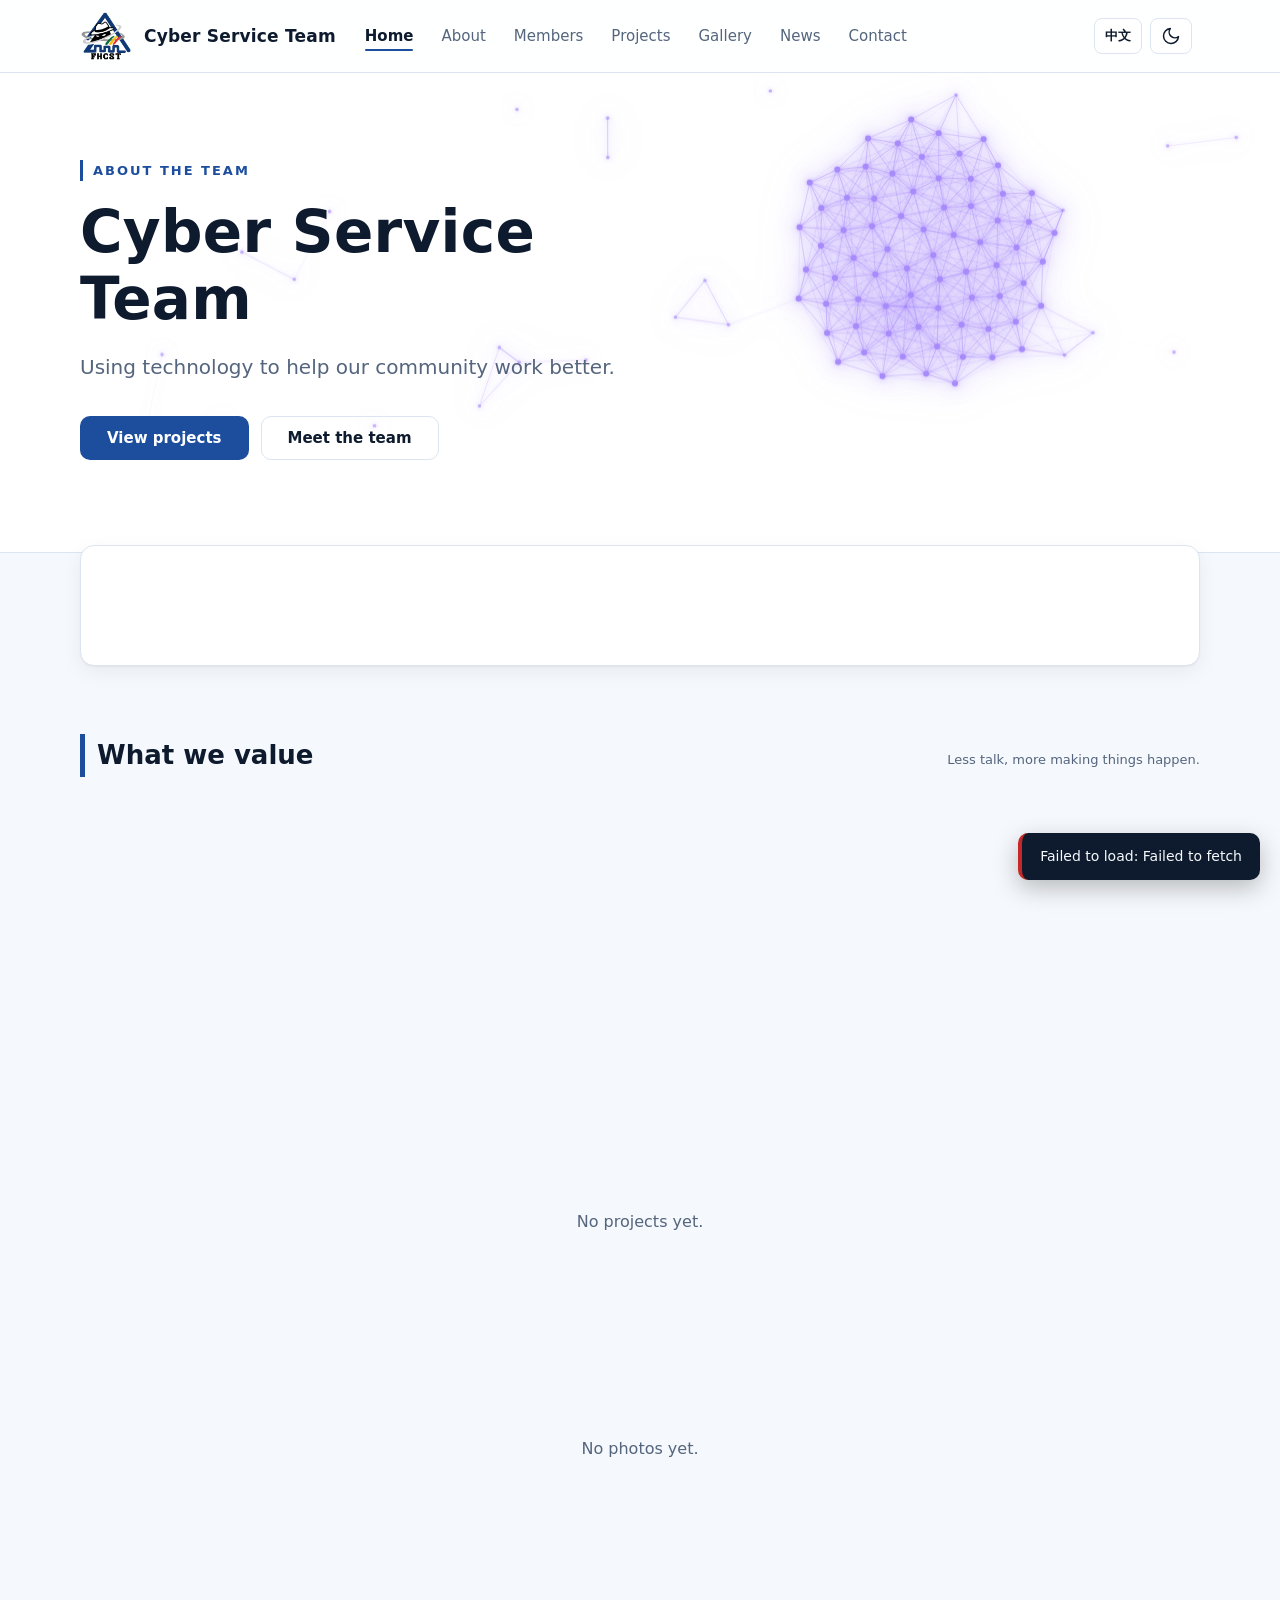
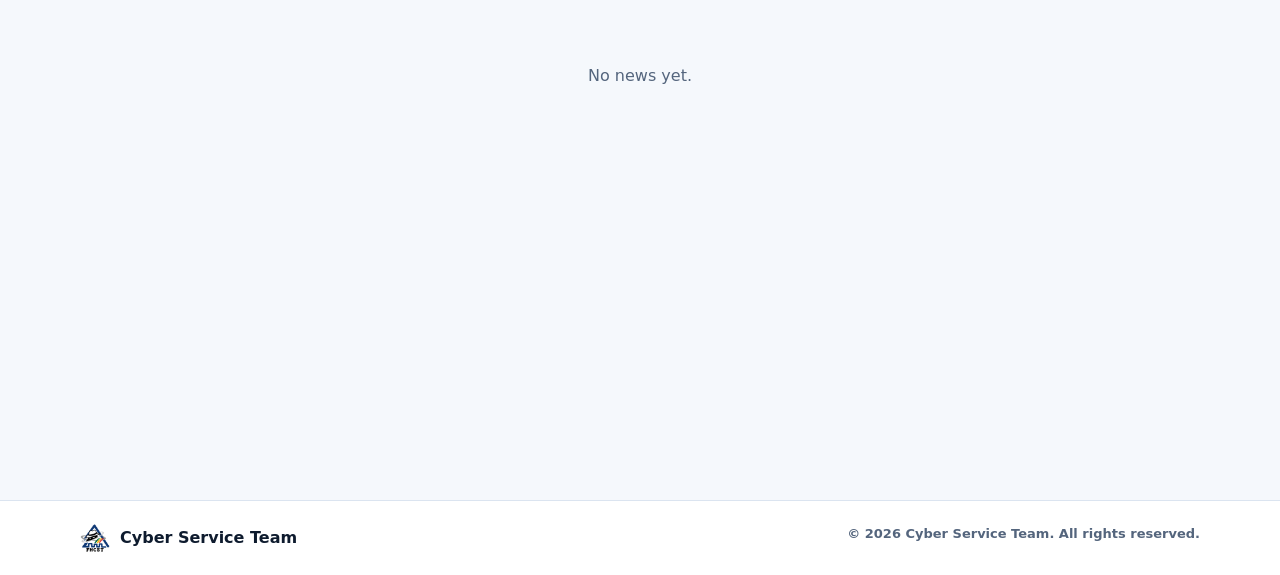
<file: docs/index.html>
<!DOCTYPE html>
<html lang="zh-Hant" data-theme="light">
<head>
  <meta charset="utf-8">
  <meta name="viewport" content="width=device-width, initial-scale=1">
  <meta name="referrer" content="strict-origin">
  <!-- 內容安全政策：只允許自己的腳本、Google 登入、以及 Apps Script API。
       若你的網域伺服器能設定 HTTP 標頭，建議同時在伺服器端設定（見 README）。 -->
  <meta http-equiv="Content-Security-Policy" content="default-src 'none'; script-src 'self' https://accounts.google.com/gsi/client; style-src 'self' https://accounts.google.com/gsi/style 'sha256-RU4sU0AaS8IBGZx8XrGt/pa9A5SLA3dQszGeqT5L3Kw='; img-src 'self' data: blob: https://lh3.googleusercontent.com; connect-src https://script.google.com https://script.googleusercontent.com https://accounts.google.com/gsi/; frame-src https://accounts.google.com/gsi/; form-action 'none'; base-uri 'none'; object-src 'none'">
  <title>團隊介紹</title>
  <link rel="icon" type="image/png" href="favicon.png">
  <link rel="stylesheet" href="style.css?v=9d6f3aaf97">
  <script src="theme-init.js?v=239436a4cf"></script>
</head>
<body>

  <div class="scroll-progress" id="scroll-progress" aria-hidden="true"></div>

  <a class="skip-link" href="#main" data-i18n="skip">跳到主要內容</a>

  <header class="site-header">
    <div class="header-inner">
      <a class="brand" href="#home-page" data-page="home-page"><span class="brand-mark" aria-hidden="true"><img src="logo.png" alt="" width="52" height="52"></span><span id="brand-name">Team</span></a>

      <nav class="nav-tabs" role="tablist" id="main-nav" data-i18n-aria="nav_label">
        <button class="tab-btn active" role="tab" data-page="home-page" data-i18n="nav_home">首頁</button>
        <button class="tab-btn" role="tab" data-page="team-page" data-i18n="nav_about">關於我們</button>
        <button class="tab-btn" role="tab" data-page="members-page" data-i18n="nav_members">成員</button>
        <button class="tab-btn" role="tab" data-page="projects-page" data-i18n="nav_projects">作品</button>
        <button class="tab-btn" role="tab" data-page="gallery-page" data-i18n="nav_gallery">相簿</button>
        <button class="tab-btn" role="tab" data-page="news-page" data-i18n="nav_news">最新消息</button>
        <button class="tab-btn" role="tab" data-page="contact-page" data-i18n="nav_contact">聯絡我們</button>
        <button class="tab-btn admin-only hidden" role="tab" data-page="admin-page" data-i18n="nav_admin">管理員設定</button>
      </nav>

      <div class="header-tools">
        <button class="icon-btn" id="btn-lang" type="button" data-i18n-aria="switch_lang"><span id="lang-label">EN</span></button>
        <button class="icon-btn" id="btn-theme" type="button" data-i18n-aria="switch_theme">
          <svg class="ic ic-moon" viewBox="0 0 24 24" aria-hidden="true"><path d="M21 12.8A9 9 0 1 1 11.2 3a7 7 0 0 0 9.8 9.8z"/></svg>
          <svg class="ic ic-sun" viewBox="0 0 24 24" aria-hidden="true"><circle cx="12" cy="12" r="4"/><path d="M12 2v2M12 20v2M4.9 4.9l1.4 1.4M17.7 17.7l1.4 1.4M2 12h2M20 12h2M4.9 19.1l1.4-1.4M17.7 6.3l1.4-1.4"/></svg>
        </button>
        <div class="login-area">
          <div class="user-info" id="user-status" role="status" aria-live="polite"></div>
          <div id="g-signin"></div>
          <button class="btn btn-ghost btn-sm hidden" id="btn-logout" type="button" data-i18n="logout">登出</button>
        </div>
      </div>
    </div>
  </header>

  <div class="mode-banner hidden" id="mode-banner" role="note"></div>

  <main id="main" tabindex="-1">

  <!-- ==================== 首頁 ==================== -->
  <div id="home-page" class="page">
    <section class="hero">
      <canvas class="hero-canvas" id="hero-canvas" aria-hidden="true"></canvas>
      <div class="hero-inner">
        <span class="eyebrow" data-i18n="hero_eyebrow">團隊介紹</span>
        <h1 class="hero-headline skeleton" id="home-title">Loading</h1>
        <p class="hero-tagline" id="home-tagline"></p>
        <div class="hero-cta">
          <button class="btn btn-primary btn-lg" type="button" data-page="projects-page" data-i18n="view_projects">查看作品</button>
          <button class="btn btn-secondary btn-lg" type="button" data-page="members-page" data-i18n="meet_members">認識成員</button>
        </div>
        <button class="btn btn-secondary btn-sm admin-only hidden hero-edit" type="button" data-act="open-home" data-i18n="edit_home">編輯首頁文字</button>
      </div>
    </section>

    <div class="container">
      <section class="stats" id="home-stats" data-i18n-aria="stats_label"></section>

      <section class="block c1">
        <div class="block-head"><h2 data-i18n="values_title">我們重視的事</h2><p class="hint" data-i18n="values_sub">比起漂亮的口號，我們更在意實際做出來的成果。</p>
          <button class="btn btn-primary btn-sm admin-only hidden" data-add="values" data-i18n="add_value">+ 新增價值</button></div>
        <div class="values-grid" id="home-values"></div>
      </section>

      <section class="block c2">
        <div class="block-head">
          <h2 data-i18n="featured_projects">精選作品</h2>
          <button class="link-btn" type="button" data-page="projects-page" data-i18n="all_projects">全部作品 →</button>
        </div>
        <div class="project-grid" id="home-projects"></div>
      </section>

      <section class="block c3">
        <div class="block-head">
          <h2 data-i18n="nav_gallery">相簿</h2>
          <button class="link-btn" type="button" data-page="gallery-page" data-i18n="all_photos">查看全部照片 →</button>
        </div>
        <div class="photo-strip" id="home-gallery"></div>
      </section>

      <section class="block c4">
        <div class="block-head">
          <h2 data-i18n="nav_news">最新消息</h2>
          <button class="link-btn" type="button" data-page="news-page" data-i18n="more_news">更多消息 →</button>
        </div>
        <div class="news-list" id="home-news"></div>
      </section>

      <section class="cta-band">
        <div>
          <h2 data-i18n="cta_title">想和我們一起合作嗎？</h2>
          <p data-i18n="cta_text">無論是合作提案，或只是想聊聊，都歡迎來信。</p>
        </div>
        <button class="btn btn-light btn-lg" type="button" data-page="contact-page" data-i18n="nav_contact">聯絡我們</button>
      </section>
    </div>
  </div>

  <div class="container">

    <!-- ==================== 關於我們 ==================== -->
    <div id="team-page" class="page hidden">
      <div class="page-title">
        <h2 data-i18n="nav_about">關於我們</h2>
        <button class="btn btn-primary admin-only hidden" data-act="open-team" data-i18n="edit_team">編輯團隊介紹</button>
      </div>

      <div class="card team-hero-card">
        <div class="team-hero">
          <img id="team-img" class="team-hero-img hidden" alt="">
          <div class="team-hero-overlay">
            <h3 class="team-hero-title skeleton" id="team-title">Loading</h3>
          </div>
        </div>
      </div>

      <div class="card">
        <div class="hero-desc team-description skeleton" id="team-desc"></div>
      </div>

      <div class="card">
        <div class="section-header">
          <h3 class="card-title flush" data-i18n="history">我們的歷程</h3>
          <button class="btn btn-primary btn-sm admin-only hidden" data-add="timeline" data-i18n="add_timeline">+ 新增歷程</button>
        </div>
        <ol class="timeline" id="timeline"></ol>
      </div>
    </div>

    <!-- ==================== 成員 ==================== -->
    <div id="members-page" class="page hidden">
      <div class="page-title">
        <h2 data-i18n="nav_members">成員</h2>
        <button class="btn btn-primary admin-only hidden" data-add="members" data-i18n="add_member">+ 新增成員</button>
      </div>
      <div class="member-grid" id="member-list"></div>
    </div>

    <div id="member-detail-page" class="page hidden">
      <div class="card">
        <button class="btn btn-secondary back-btn" data-act="back-members" data-i18n="back_members">← 返回成員</button>
        <div class="member-detail" id="member-detail-content"></div>
      </div>
    </div>

    <!-- ==================== 作品 ==================== -->
    <div id="projects-page" class="page hidden">
      <div class="page-title"><h2 data-i18n="nav_projects">作品</h2>
        <button class="btn btn-primary admin-only hidden" data-add="projects" data-i18n="add_project">+ 新增作品</button>
      </div>
      <div class="chips" id="project-filters" role="group" data-i18n-aria="project_filter"></div>
      <div class="project-grid" id="project-list"></div>
    </div>

    <!-- ==================== 相簿 ==================== -->
    <div id="gallery-page" class="page hidden">
      <div class="page-title"><h2 data-i18n="nav_gallery">相簿</h2>
        <button class="btn btn-primary admin-only hidden" data-add="photos" data-i18n="add_photo">+ 新增照片</button>
      </div>
      <div class="chips" id="gallery-filters" role="group" data-i18n-aria="album_filter"></div>
      <div class="photo-grid" id="gallery-list"></div>
    </div>

    <!-- ==================== 最新消息 ==================== -->
    <div id="news-page" class="page hidden">
      <div class="page-title"><h2 data-i18n="nav_news">最新消息</h2>
        <button class="btn btn-primary admin-only hidden" data-add="news" data-i18n="add_news">+ 新增消息</button>
      </div>
      <div class="news-list" id="news-list"></div>
    </div>

    <!-- ==================== 聯絡我們 ==================== -->
    <div id="contact-page" class="page hidden">
      <div class="page-title"><h2 data-i18n="nav_contact">聯絡我們</h2>
        <button class="btn btn-primary admin-only hidden" data-add="contact" data-i18n="add_contact">+ 新增聯絡方式</button>
      </div>
      <div class="contact-grid" id="contact-list"></div>
    </div>

    <!-- ==================== 管理員 ==================== -->
    <div id="admin-page" class="page hidden">
      <div class="card">
        <div class="section-header">
          <span class="section-title" data-i18n="admin_title">管理員名單控制</span>
          <div class="section-actions">
            <button class="btn btn-secondary btn-sm local-only hidden" data-act="reset-local" data-i18n="reset_local">重設本機資料</button>
            <button class="btn btn-primary" data-act="open-admin" data-i18n="add_admin">+ 新增管理員</button>
          </div>
        </div>
        <p class="hint" data-i18n="admin_desc">只有列表中的 Email 能取得此系統的編輯與管理權限。</p>
        <div class="table-wrap">
          <table class="admin-table">
            <thead><tr>
              <th data-i18n="th_name">姓名</th><th>Email</th><th data-i18n="th_action">操作</th>
            </tr></thead>
            <tbody id="admin-table-body"></tbody>
          </table>
        </div>
      </div>
    </div>

  </div>
  </main>

  <footer class="site-footer">
    <div class="footer-inner">
      <span class="footer-brand"><img src="logo.png" alt="" width="28" height="28"><span id="footer-name">Team</span></span>
      <span class="hint" id="copyright"></span>
    </div>
  </footer>

  
  
  <!-- 新增管理員 -->
  <div class="modal" id="add-admin-modal" role="dialog" aria-modal="true" aria-labelledby="add-admin-h">
    <div class="modal-content">
      <h3 id="add-admin-h" data-i18n="add_admin_title">新增管理員</h3>
      <div class="form-group"><label for="add-admin-name" data-i18n="admin_name">管理員姓名</label>
        <input type="text" id="add-admin-name" maxlength="100"></div>
      <div class="form-group"><label for="add-admin-email" data-i18n="admin_email">Google Email 帳號</label>
        <input type="email" id="add-admin-email" maxlength="200" placeholder="example@gmail.com"></div>
      <div class="modal-actions">
        <button class="btn btn-secondary" data-close="add-admin-modal" data-i18n="cancel">取消</button>
        <button class="btn btn-primary" id="btn-save-admin" data-act="save-admin" data-i18n="confirm_add">確定新增</button>
      </div>
    </div>
  </div>

  <!-- 通用項目編輯 -->
  <div class="modal" id="item-modal" role="dialog" aria-modal="true" aria-labelledby="item-modal-title">
    <div class="modal-content wide">
      <h3 id="item-modal-title"></h3>
      <div id="item-form"></div>
      <div class="modal-actions">
        <button class="btn btn-secondary" data-close="item-modal" data-i18n="cancel">取消</button>
        <button class="btn btn-primary" id="btn-save-item" data-act="save-item" data-i18n="save">儲存</button>
      </div>
    </div>
  </div>

  <!-- 網站文字編輯 -->
  <div class="modal" id="home-modal" role="dialog" aria-modal="true" aria-labelledby="home-modal-h">
    <div class="modal-content wide">
      <h3 id="home-modal-h" data-i18n="edit_home_title">編輯首頁文字</h3>
      <p class="hint" data-i18n="home_hint">每個欄位都有中文與英文版本；欄位留空或與預設相同，就使用預設文字。團隊名稱請到「關於我們」頁編輯。</p>
      <div id="home-form"></div>
      <div class="modal-actions">
        <button class="btn btn-secondary" data-close="home-modal" data-i18n="cancel">取消</button>
        <button class="btn btn-primary" id="btn-save-home" data-act="save-home" data-i18n="save">儲存</button>
      </div>
    </div>
  </div>

  <!-- 確認視窗 -->
  <div class="modal" id="confirm-modal" role="alertdialog" aria-modal="true" aria-labelledby="confirm-text">
    <div class="modal-content">
      <h3 id="confirm-text"></h3>
      <div class="modal-actions">
        <button class="btn btn-secondary" id="confirm-no" data-i18n="cancel">取消</button>
        <button class="btn btn-danger" id="confirm-yes" data-i18n="confirm_ok">確定</button>
      </div>
    </div>
  </div>

  <!-- 相片燈箱 -->
  <div class="modal lightbox" id="lightbox" role="dialog" aria-modal="true" aria-label="Photo viewer">
    <button class="lb-btn lb-close" id="lb-close" type="button" data-close="lightbox" data-i18n-aria="close">
      <svg class="ic" viewBox="0 0 24 24" aria-hidden="true"><path d="M6 6l12 12M18 6L6 18"/></svg></button>
    <button class="lb-btn lb-prev" id="lb-prev" type="button" data-i18n-aria="prev">
      <svg class="ic" viewBox="0 0 24 24" aria-hidden="true"><path d="M15 5l-7 7 7 7"/></svg></button>
    <figure class="lb-figure">
      <img id="lb-img" alt="">
      <figcaption><span id="lb-caption"></span><span class="lb-count" id="lb-count"></span></figcaption>
    </figure>
    <button class="lb-btn lb-next" id="lb-next" type="button" data-i18n-aria="next">
      <svg class="ic" viewBox="0 0 24 24" aria-hidden="true"><path d="M9 5l7 7-7 7"/></svg></button>
  </div>

  <button class="to-top" id="to-top" type="button" data-i18n-aria="to_top">
    <svg class="ic" viewBox="0 0 24 24" aria-hidden="true"><path d="M12 19V5M5 12l7-7 7 7"/></svg>
  </button>

  <div class="toast-box" id="toast-box" aria-live="polite"></div>

  <script src="config.js?v=366a29071d"></script>
  <script src="app.js?v=f8dcb48f7e"></script>
</body>
</html>
</file>
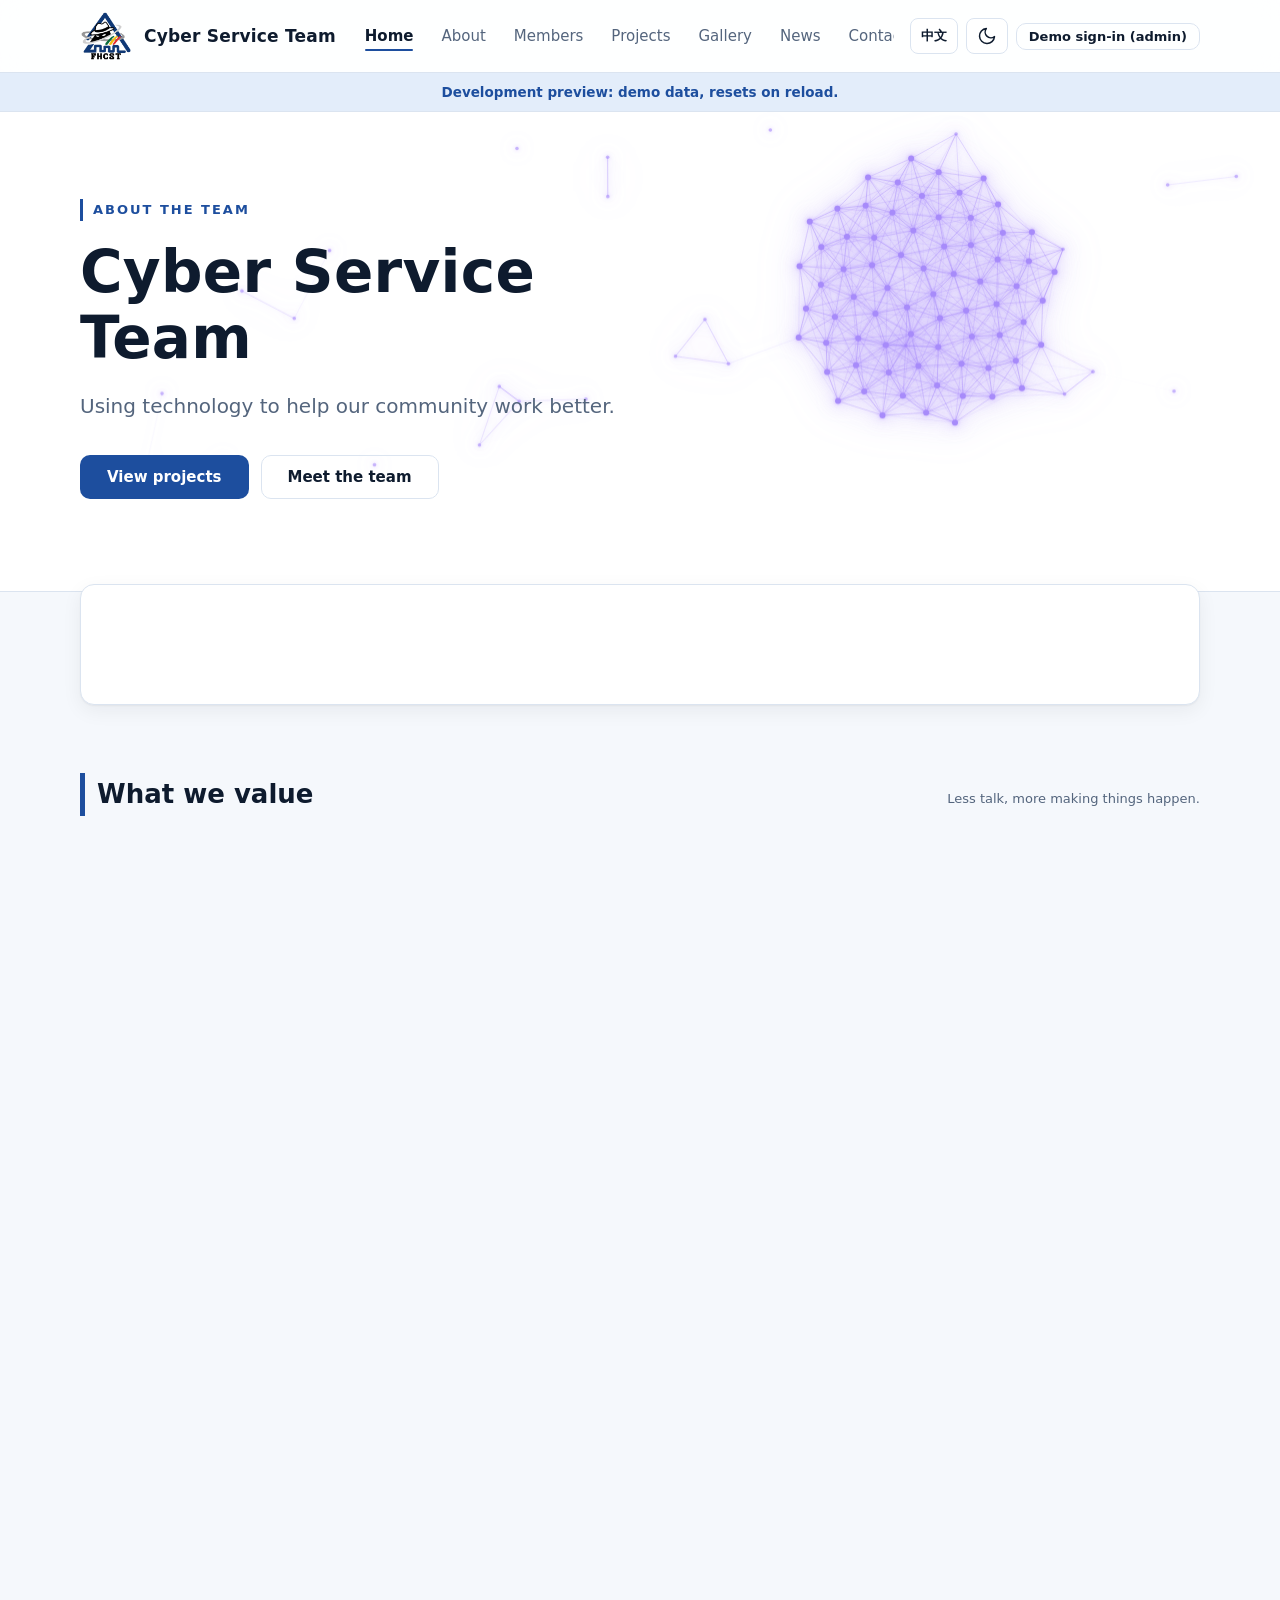
<file: site/index.html>
<!DOCTYPE html>
<html lang="zh-Hant" data-theme="light">
<head>
  <meta charset="utf-8">
  <meta name="viewport" content="width=device-width, initial-scale=1">
  <meta name="referrer" content="strict-origin">
  <!-- 內容安全政策：只允許自己的腳本、Google 登入、以及 Apps Script API。
       若你的網域伺服器能設定 HTTP 標頭，建議同時在伺服器端設定（見 README）。 -->
  <meta http-equiv="Content-Security-Policy" content="default-src 'none'; script-src 'self' https://accounts.google.com/gsi/client; style-src 'self' https://accounts.google.com/gsi/style 'sha256-RU4sU0AaS8IBGZx8XrGt/pa9A5SLA3dQszGeqT5L3Kw='; img-src 'self' data: blob: https://lh3.googleusercontent.com; connect-src https://script.google.com https://script.googleusercontent.com https://accounts.google.com/gsi/; frame-src https://accounts.google.com/gsi/; form-action 'none'; base-uri 'none'; object-src 'none'">
  <title>團隊介紹</title>
  <link rel="icon" type="image/png" href="favicon.png">
  <link rel="stylesheet" href="style.css?v=1792160272">
  <script src="theme-init.js?v=1792160272"></script>
</head>
<body>

  <div class="scroll-progress" id="scroll-progress" aria-hidden="true"></div>

  <a class="skip-link" href="#main" data-i18n="skip">跳到主要內容</a>

  <header class="site-header">
    <div class="header-inner">
      <a class="brand" href="#home-page" data-page="home-page"><span class="brand-mark" aria-hidden="true"><img src="logo.png" alt="" width="52" height="52"></span><span id="brand-name">Team</span></a>

      <nav class="nav-tabs" role="tablist" id="main-nav" data-i18n-aria="nav_label">
        <button class="tab-btn active" role="tab" data-page="home-page" data-i18n="nav_home">首頁</button>
        <button class="tab-btn" role="tab" data-page="team-page" data-i18n="nav_about">關於我們</button>
        <button class="tab-btn" role="tab" data-page="members-page" data-i18n="nav_members">成員</button>
        <button class="tab-btn" role="tab" data-page="projects-page" data-i18n="nav_projects">作品</button>
        <button class="tab-btn" role="tab" data-page="gallery-page" data-i18n="nav_gallery">相簿</button>
        <button class="tab-btn" role="tab" data-page="news-page" data-i18n="nav_news">最新消息</button>
        <button class="tab-btn" role="tab" data-page="contact-page" data-i18n="nav_contact">聯絡我們</button>
        <button class="tab-btn admin-only hidden" role="tab" data-page="admin-page" data-i18n="nav_admin">管理員設定</button>
      </nav>

      <div class="header-tools">
        <button class="icon-btn" id="btn-lang" type="button" data-i18n-aria="switch_lang"><span id="lang-label">EN</span></button>
        <button class="icon-btn" id="btn-theme" type="button" data-i18n-aria="switch_theme">
          <svg class="ic ic-moon" viewBox="0 0 24 24" aria-hidden="true"><path d="M21 12.8A9 9 0 1 1 11.2 3a7 7 0 0 0 9.8 9.8z"/></svg>
          <svg class="ic ic-sun" viewBox="0 0 24 24" aria-hidden="true"><circle cx="12" cy="12" r="4"/><path d="M12 2v2M12 20v2M4.9 4.9l1.4 1.4M17.7 17.7l1.4 1.4M2 12h2M20 12h2M4.9 19.1l1.4-1.4M17.7 6.3l1.4-1.4"/></svg>
        </button>
        <div class="login-area">
          <div class="user-info" id="user-status" role="status" aria-live="polite"></div>
          <div id="g-signin"></div>
          <button class="btn btn-ghost btn-sm hidden" id="btn-logout" type="button" data-i18n="logout">登出</button>
        </div>
      </div>
    </div>
  </header>

  <div class="mode-banner hidden" id="mode-banner" role="note"></div>

  <main id="main" tabindex="-1">

  <!-- ==================== 首頁 ==================== -->
  <div id="home-page" class="page">
    <section class="hero">
      <canvas class="hero-canvas" id="hero-canvas" aria-hidden="true"></canvas>
      <div class="hero-inner">
        <span class="eyebrow" data-i18n="hero_eyebrow">團隊介紹</span>
        <h1 class="hero-headline skeleton" id="home-title">Loading</h1>
        <p class="hero-tagline" id="home-tagline"></p>
        <div class="hero-cta">
          <button class="btn btn-primary btn-lg" type="button" data-page="projects-page" data-i18n="view_projects">查看作品</button>
          <button class="btn btn-secondary btn-lg" type="button" data-page="members-page" data-i18n="meet_members">認識成員</button>
        </div>
        <button class="btn btn-secondary btn-sm admin-only hidden hero-edit" type="button" data-act="open-home" data-i18n="edit_home">編輯首頁文字</button>
      </div>
    </section>

    <div class="container">
      <section class="stats" id="home-stats" data-i18n-aria="stats_label"></section>

      <section class="block c1">
        <div class="block-head"><h2 data-i18n="values_title">我們重視的事</h2><p class="hint" data-i18n="values_sub">比起漂亮的口號，我們更在意實際做出來的成果。</p>
          <button class="btn btn-primary btn-sm admin-only hidden" data-add="values" data-i18n="add_value">+ 新增價值</button></div>
        <div class="values-grid" id="home-values"></div>
      </section>

      <section class="block c2">
        <div class="block-head">
          <h2 data-i18n="featured_projects">精選作品</h2>
          <button class="link-btn" type="button" data-page="projects-page" data-i18n="all_projects">全部作品 →</button>
        </div>
        <div class="project-grid" id="home-projects"></div>
      </section>

      <section class="block c3">
        <div class="block-head">
          <h2 data-i18n="nav_gallery">相簿</h2>
          <button class="link-btn" type="button" data-page="gallery-page" data-i18n="all_photos">查看全部照片 →</button>
        </div>
        <div class="photo-strip" id="home-gallery"></div>
      </section>

      <section class="block c4">
        <div class="block-head">
          <h2 data-i18n="nav_news">最新消息</h2>
          <button class="link-btn" type="button" data-page="news-page" data-i18n="more_news">更多消息 →</button>
        </div>
        <div class="news-list" id="home-news"></div>
      </section>

      <section class="cta-band">
        <div>
          <h2 data-i18n="cta_title">想和我們一起合作嗎？</h2>
          <p data-i18n="cta_text">無論是合作提案，或只是想聊聊，都歡迎來信。</p>
        </div>
        <button class="btn btn-light btn-lg" type="button" data-page="contact-page" data-i18n="nav_contact">聯絡我們</button>
      </section>
    </div>
  </div>

  <div class="container">

    <!-- ==================== 關於我們 ==================== -->
    <div id="team-page" class="page hidden">
      <div class="page-title">
        <h2 data-i18n="nav_about">關於我們</h2>
        <button class="btn btn-primary admin-only hidden" data-act="open-team" data-i18n="edit_team">編輯團隊介紹</button>
      </div>

      <div class="card team-hero-card">
        <div class="team-hero">
          <img id="team-img" class="team-hero-img hidden" alt="">
          <div class="team-hero-overlay">
            <h3 class="team-hero-title skeleton" id="team-title">Loading</h3>
          </div>
        </div>
      </div>

      <div class="card">
        <div class="hero-desc team-description skeleton" id="team-desc"></div>
      </div>

      <div class="card">
        <div class="section-header">
          <h3 class="card-title flush" data-i18n="history">我們的歷程</h3>
          <button class="btn btn-primary btn-sm admin-only hidden" data-add="timeline" data-i18n="add_timeline">+ 新增歷程</button>
        </div>
        <ol class="timeline" id="timeline"></ol>
      </div>
    </div>

    <!-- ==================== 成員 ==================== -->
    <div id="members-page" class="page hidden">
      <div class="page-title">
        <h2 data-i18n="nav_members">成員</h2>
        <button class="btn btn-primary admin-only hidden" data-add="members" data-i18n="add_member">+ 新增成員</button>
      </div>
      <div class="member-grid" id="member-list"></div>
    </div>

    <div id="member-detail-page" class="page hidden">
      <div class="card">
        <button class="btn btn-secondary back-btn" data-act="back-members" data-i18n="back_members">← 返回成員</button>
        <div class="member-detail" id="member-detail-content"></div>
      </div>
    </div>

    <!-- ==================== 作品 ==================== -->
    <div id="projects-page" class="page hidden">
      <div class="page-title"><h2 data-i18n="nav_projects">作品</h2>
        <button class="btn btn-primary admin-only hidden" data-add="projects" data-i18n="add_project">+ 新增作品</button>
      </div>
      <div class="chips" id="project-filters" role="group" data-i18n-aria="project_filter"></div>
      <div class="project-grid" id="project-list"></div>
    </div>

    <!-- ==================== 相簿 ==================== -->
    <div id="gallery-page" class="page hidden">
      <div class="page-title"><h2 data-i18n="nav_gallery">相簿</h2>
        <button class="btn btn-primary admin-only hidden" data-add="photos" data-i18n="add_photo">+ 新增照片</button>
      </div>
      <div class="chips" id="gallery-filters" role="group" data-i18n-aria="album_filter"></div>
      <div class="photo-grid" id="gallery-list"></div>
    </div>

    <!-- ==================== 最新消息 ==================== -->
    <div id="news-page" class="page hidden">
      <div class="page-title"><h2 data-i18n="nav_news">最新消息</h2>
        <button class="btn btn-primary admin-only hidden" data-add="news" data-i18n="add_news">+ 新增消息</button>
      </div>
      <div class="news-list" id="news-list"></div>
    </div>

    <!-- ==================== 聯絡我們 ==================== -->
    <div id="contact-page" class="page hidden">
      <div class="page-title"><h2 data-i18n="nav_contact">聯絡我們</h2>
        <button class="btn btn-primary admin-only hidden" data-add="contact" data-i18n="add_contact">+ 新增聯絡方式</button>
      </div>
      <div class="contact-grid" id="contact-list"></div>
    </div>

    <!-- ==================== 管理員 ==================== -->
    <div id="admin-page" class="page hidden">
      <div class="card">
        <div class="section-header">
          <span class="section-title" data-i18n="admin_title">管理員名單控制</span>
          <div class="section-actions">
            <button class="btn btn-secondary btn-sm local-only hidden" data-act="reset-local" data-i18n="reset_local">重設本機資料</button>
            <button class="btn btn-primary" data-act="open-admin" data-i18n="add_admin">+ 新增管理員</button>
          </div>
        </div>
        <p class="hint" data-i18n="admin_desc">只有列表中的 Email 能取得此系統的編輯與管理權限。</p>
        <div class="table-wrap">
          <table class="admin-table">
            <thead><tr>
              <th data-i18n="th_name">姓名</th><th>Email</th><th data-i18n="th_action">操作</th>
            </tr></thead>
            <tbody id="admin-table-body"></tbody>
          </table>
        </div>
      </div>
    </div>

  </div>
  </main>

  <footer class="site-footer">
    <div class="footer-inner">
      <span class="footer-brand"><img src="logo.png" alt="" width="28" height="28"><span id="footer-name">Team</span></span>
      <span class="hint" id="copyright"></span>
    </div>
  </footer>

  
  
  <!-- 新增管理員 -->
  <div class="modal" id="add-admin-modal" role="dialog" aria-modal="true" aria-labelledby="add-admin-h">
    <div class="modal-content">
      <h3 id="add-admin-h" data-i18n="add_admin_title">新增管理員</h3>
      <div class="form-group"><label for="add-admin-name" data-i18n="admin_name">管理員姓名</label>
        <input type="text" id="add-admin-name" maxlength="100"></div>
      <div class="form-group"><label for="add-admin-email" data-i18n="admin_email">Google Email 帳號</label>
        <input type="email" id="add-admin-email" maxlength="200" placeholder="example@gmail.com"></div>
      <div class="modal-actions">
        <button class="btn btn-secondary" data-close="add-admin-modal" data-i18n="cancel">取消</button>
        <button class="btn btn-primary" id="btn-save-admin" data-act="save-admin" data-i18n="confirm_add">確定新增</button>
      </div>
    </div>
  </div>

  <!-- 通用項目編輯 -->
  <div class="modal" id="item-modal" role="dialog" aria-modal="true" aria-labelledby="item-modal-title">
    <div class="modal-content wide">
      <h3 id="item-modal-title"></h3>
      <div id="item-form"></div>
      <div class="modal-actions">
        <button class="btn btn-secondary" data-close="item-modal" data-i18n="cancel">取消</button>
        <button class="btn btn-primary" id="btn-save-item" data-act="save-item" data-i18n="save">儲存</button>
      </div>
    </div>
  </div>

  <!-- 網站文字編輯 -->
  <div class="modal" id="home-modal" role="dialog" aria-modal="true" aria-labelledby="home-modal-h">
    <div class="modal-content wide">
      <h3 id="home-modal-h" data-i18n="edit_home_title">編輯首頁文字</h3>
      <p class="hint" data-i18n="home_hint">每個欄位都有中文與英文版本；欄位留空或與預設相同，就使用預設文字。團隊名稱請到「關於我們」頁編輯。</p>
      <div id="home-form"></div>
      <div class="modal-actions">
        <button class="btn btn-secondary" data-close="home-modal" data-i18n="cancel">取消</button>
        <button class="btn btn-primary" id="btn-save-home" data-act="save-home" data-i18n="save">儲存</button>
      </div>
    </div>
  </div>

  <!-- 確認視窗 -->
  <div class="modal" id="confirm-modal" role="alertdialog" aria-modal="true" aria-labelledby="confirm-text">
    <div class="modal-content">
      <h3 id="confirm-text"></h3>
      <div class="modal-actions">
        <button class="btn btn-secondary" id="confirm-no" data-i18n="cancel">取消</button>
        <button class="btn btn-danger" id="confirm-yes" data-i18n="confirm_ok">確定</button>
      </div>
    </div>
  </div>

  <!-- 相片燈箱 -->
  <div class="modal lightbox" id="lightbox" role="dialog" aria-modal="true" aria-label="Photo viewer">
    <button class="lb-btn lb-close" id="lb-close" type="button" data-close="lightbox" data-i18n-aria="close">
      <svg class="ic" viewBox="0 0 24 24" aria-hidden="true"><path d="M6 6l12 12M18 6L6 18"/></svg></button>
    <button class="lb-btn lb-prev" id="lb-prev" type="button" data-i18n-aria="prev">
      <svg class="ic" viewBox="0 0 24 24" aria-hidden="true"><path d="M15 5l-7 7 7 7"/></svg></button>
    <figure class="lb-figure">
      <img id="lb-img" alt="">
      <figcaption><span id="lb-caption"></span><span class="lb-count" id="lb-count"></span></figcaption>
    </figure>
    <button class="lb-btn lb-next" id="lb-next" type="button" data-i18n-aria="next">
      <svg class="ic" viewBox="0 0 24 24" aria-hidden="true"><path d="M9 5l7 7-7 7"/></svg></button>
  </div>

  <button class="to-top" id="to-top" type="button" data-i18n-aria="to_top">
    <svg class="ic" viewBox="0 0 24 24" aria-hidden="true"><path d="M12 19V5M5 12l7-7 7 7"/></svg>
  </button>

  <div class="toast-box" id="toast-box" aria-live="polite"></div>

  <script src="config.js?v=1792125906"></script>
  <script src="app.js?v=1792160293"></script>
</body>
</html>
</file>
<file: docs/style.css>
/* ===== 設計變數：改這裡就能換整站配色 ===== */
:root,:root[data-theme="light"]{
  --bg:#f5f8fc; --surface:#ffffff; --surface2:#eaf0f8; --ink:#0e1b2e; --muted:#54657d; --line:#dbe4f0;
  --accent:#1d4e9e; --accent-d:#153e80; --accent-ink:#ffffff; --accent-soft:#e3edfa;
  --danger:#c62828; --ok:#1b8a4b;
  --shadow:0 1px 2px rgba(16,24,40,.05),0 6px 20px rgba(16,24,40,.06);
  --overlay:rgba(15,23,42,.55);
  --tone1:#dbe6fb; --tone2:#e3ecdf; --tone3:#f1e6d6; --tone4:#e6e1f2; --tone5:#d9ecec; --tone6:#f0dfe2;
  --tone-ink:#2b3445;
  --net:#a78bfa;
  --c1:#1d4e9e; --c1s:#e3edfa; --c2:#1d4e9e; --c2s:#e3edfa; --c3:#1d4e9e; --c3s:#e3edfa; --c4:#1d4e9e; --c4s:#e3edfa;
  --cta-bg:#0f3a72; --cta-ink:#ffffff; --cta-btn-ink:#0f3a72; --cta-deco1:#a78bfa; --cta-deco2:#6aa3ff;
  color-scheme:light;
}
:root[data-theme="dark"]{
  --bg:#0a1220; --surface:#101a2c; --surface2:#16233a; --ink:#e8eef8; --muted:#93a4bd; --line:#22334f;
  --accent:#6aa8ff; --accent-d:#9cc4ff; --accent-ink:#07111f; --accent-soft:#16284a;
  --danger:#ff7b7b; --ok:#4cc38a;
  --shadow:0 1px 2px rgba(0,0,0,.4),0 8px 24px rgba(0,0,0,.35);
  --overlay:rgba(2,6,14,.75);
  --tone1:#1c2a48; --tone2:#1f2e27; --tone3:#33291d; --tone4:#272238; --tone5:#1b3033; --tone6:#34232a;
  --tone-ink:#d5dbe6;
  --net:#4f8cff;
  --c1:#8dbbff; --c1s:#16284a; --c2:#8dbbff; --c2s:#16284a; --c3:#8dbbff; --c3s:#16284a; --c4:#8dbbff; --c4s:#16284a;
  --cta-bg:#16284a; --cta-ink:#e8eef8; --cta-btn-ink:#07111f; --cta-deco1:#5b4bd6; --cta-deco2:#274c99;
  color-scheme:dark;
}
:root{--radius:14px}

*{box-sizing:border-box;font-family:'PingFang TC','Microsoft JhengHei','Noto Sans TC',system-ui,-apple-system,'Segoe UI',sans-serif}
html{scroll-behavior:smooth}
body{background:var(--bg);margin:0;color:var(--ink);line-height:1.65;transition:background .25s,color .25s}
h1,h2,h3,p,figure{margin:0}
:focus-visible{outline:3px solid var(--accent);outline-offset:2px}
.hidden{display:none !important}
.c1{--cc:var(--c1);--cs:var(--c1s)}.c2{--cc:var(--c2);--cs:var(--c2s)}
.c3{--cc:var(--c3);--cs:var(--c3s)}.c4{--cc:var(--c4);--cs:var(--c4s)}
.skip-link{position:absolute;left:-999px;top:8px;background:var(--accent);color:var(--accent-ink);padding:8px 14px;border-radius:8px;z-index:3000}
.skip-link:focus{left:8px}
.ic{width:20px;height:20px;fill:none;stroke:currentColor;stroke-width:1.8;stroke-linecap:round;stroke-linejoin:round}

/* ---------- Header ---------- */
.site-header{position:sticky;top:0;z-index:60;background:color-mix(in srgb,var(--surface) 88%,transparent);
  backdrop-filter:blur(12px);border-bottom:1px solid var(--line)}
.header-inner{max-width:1160px;margin:0 auto;padding:10px 20px;display:flex;align-items:center;gap:16px;flex-wrap:wrap}
.brand{display:flex;align-items:center;gap:12px;font-weight:800;font-size:17px;color:var(--ink);text-decoration:none;letter-spacing:.2px}
.brand-mark{display:inline-grid;place-items:center;flex-shrink:0}
.brand-mark img{width:52px;height:52px;object-fit:contain;display:block;transition:transform .3s cubic-bezier(.2,.9,.3,1.3)}
.brand:hover .brand-mark img{transform:scale(1.08) rotate(-3deg)}
.footer-brand{display:inline-flex;align-items:center;gap:10px}
.footer-brand img{width:30px;height:30px;object-fit:contain;display:block}
/* 夜間：以白色細描邊讓黑色的帽子與文字在深色背景上仍清楚可見 */
:root[data-theme="dark"] .brand-mark img,:root[data-theme="dark"] .footer-brand img{
  filter:drop-shadow(1px 0 0 #fff) drop-shadow(-1px 0 0 #fff) drop-shadow(0 1px 0 #fff) drop-shadow(0 -1px 0 #fff)}
.nav-tabs{display:flex;gap:2px;flex:1;overflow-x:auto;scrollbar-width:none}
.nav-tabs::-webkit-scrollbar{display:none}
.tab-btn{border:none;background:none;cursor:pointer;color:var(--muted);font-size:15px;padding:8px 13px;border-radius:8px;white-space:nowrap;
  position:relative;transition:color .2s,background .2s}
.tab-btn:hover{color:var(--ink);background:var(--surface2)}
.tab-btn.active{color:var(--ink);font-weight:700}
.tab-btn::after{content:"";position:absolute;left:13px;right:13px;bottom:2px;height:2px;border-radius:2px;background:var(--accent);transform:scaleX(0);transition:transform .3s cubic-bezier(.2,.7,.2,1)}
.tab-btn.active::after{transform:scaleX(1)}
.tab-btn:hover::after{transform:scaleX(.5)}
.tab-btn.active:hover::after{transform:scaleX(1)}
.header-tools{display:flex;align-items:center;gap:8px}
.icon-btn{height:36px;min-width:36px;padding:0 10px;border-radius:8px;border:1px solid var(--line);background:var(--surface);color:var(--ink);
  cursor:pointer;display:inline-flex;align-items:center;justify-content:center;font-size:13px;font-weight:700;transition:background .2s,border-color .2s}
.icon-btn:hover{background:var(--surface2);border-color:var(--muted)}
.ic-sun{display:none}
:root[data-theme="dark"] .ic-sun{display:block}
:root[data-theme="dark"] .ic-moon{display:none}
.login-area{display:flex;align-items:center;gap:8px}
.user-info{font-size:13px;color:var(--muted);max-width:220px;overflow:hidden;text-overflow:ellipsis;white-space:nowrap}
/* Google 按鈕的 iframe 是淺色文件；外層若是 dark，Chrome 會替 iframe 墊一塊白底。設成 light 讓 iframe 保持透明。 */
#g-signin{min-height:34px;display:flex;align-items:center;color-scheme:light}
#g-signin iframe{border-radius:8px}

/* ---------- Layout ---------- */
main:focus{outline:none}
.container{max-width:1160px;margin:0 auto;padding:36px 20px 20px}
.page{animation:fade .3s ease}
@keyframes fade{from{opacity:0;transform:translateY(6px)}to{opacity:1;transform:none}}
.page-title{display:flex;justify-content:space-between;align-items:center;gap:12px;flex-wrap:wrap;margin-bottom:24px}
.page-title h2{font-size:30px;font-weight:800;letter-spacing:.2px}
.card{background:var(--surface);border-radius:var(--radius);padding:30px;margin-bottom:24px;box-shadow:var(--shadow);border:1px solid var(--line)}
.card-title{font-size:20px;margin-bottom:18px}
.section-header{display:flex;justify-content:space-between;align-items:center;margin-bottom:16px;gap:10px;flex-wrap:wrap}
.section-title{font-size:20px;font-weight:700}
.hint{color:var(--muted);font-size:13px}

/* ---------- Buttons ---------- */
.btn{padding:9px 18px;border:1px solid transparent;border-radius:10px;cursor:pointer;font-size:14px;font-weight:600;
  background:var(--surface2);color:var(--ink);transition:background .2s,border-color .2s,transform .1s}
.btn:active{transform:scale(.98)}
.btn:disabled{cursor:not-allowed;opacity:.6}
.btn-primary{background:var(--accent);color:var(--accent-ink)}
.btn-primary:hover{background:var(--accent-d)}
.btn-secondary{background:transparent;border-color:var(--line);color:var(--ink)}
.btn-secondary:hover{background:var(--surface2);border-color:var(--muted)}
.btn-danger{background:var(--danger);color:#fff}
.btn-ghost{background:transparent;border-color:var(--line);color:var(--muted)}
.btn-ghost:hover{color:var(--ink);border-color:var(--muted)}
.btn-lg{padding:12px 26px;font-size:15px}
.btn-sm{padding:5px 12px;font-size:13px}
.link-btn{border:none;background:none;color:var(--accent);font-weight:700;cursor:pointer;font-size:15px;padding:0}
.link-btn:hover{text-decoration:underline}
.back-btn{margin-bottom:26px}

/* ---------- Hero ---------- */
.hero{background:var(--surface);border-bottom:1px solid var(--line);padding:84px 20px 92px;position:relative;overflow:hidden}
.hero::before{display:none;content:"";position:absolute;inset:0;opacity:.5;
  background-image:linear-gradient(var(--line) 1px,transparent 1px),linear-gradient(90deg,var(--line) 1px,transparent 1px);
  background-size:48px 48px;mask-image:linear-gradient(90deg,transparent 30%,#000 100%);-webkit-mask-image:linear-gradient(90deg,transparent 30%,#000 100%)}
.hero-inner{position:relative;max-width:1160px;margin:0 auto;padding:0 20px}
.eyebrow{display:inline-block;color:var(--c4);font-size:13px;font-weight:700;letter-spacing:2px;text-transform:uppercase;
  border-left:3px solid var(--c4);padding-left:10px;margin-bottom:18px}
.hero-headline{font-size:clamp(34px,5.5vw,58px);font-weight:900;line-height:1.15;max-width:640px;letter-spacing:.3px}
.hero-tagline{font-size:clamp(16px,2vw,20px);color:var(--muted);margin-top:18px;max-width:560px}
.hero-cta{display:flex;gap:12px;flex-wrap:wrap;margin-top:32px}

/* ---------- Stats ---------- */
.stats{display:grid;grid-template-columns:repeat(4,1fr);margin-top:-44px;position:relative;z-index:3;background:var(--surface);
  border:1px solid var(--line);border-radius:var(--radius);box-shadow:var(--shadow)}
.stat{padding:22px;text-align:center;border-right:1px solid var(--line)}
.stat:last-child{border-right:none}
.stat-num{font-size:34px;font-weight:800;color:var(--cc);line-height:1.2}
.stat::after{content:"";display:block;width:28px;height:3px;border-radius:3px;background:var(--cc);margin:8px auto 0}
.stat-label{color:var(--muted);font-size:14px}

/* ---------- Blocks ---------- */
.block{margin-top:68px}
.block-head{display:flex;align-items:baseline;justify-content:space-between;gap:12px;flex-wrap:wrap;margin-bottom:22px}
.block-head h2{font-size:26px;font-weight:800;border-left:5px solid var(--cc,var(--accent));padding-left:12px}
.values-grid{display:grid;grid-template-columns:repeat(3,1fr);gap:20px}
.value-card{border-top:3px solid var(--cc);background:var(--surface);border:1px solid var(--line);border-radius:var(--radius);padding:26px;box-shadow:var(--shadow)}
.value-icon{width:44px;height:44px;border-radius:12px;background:var(--cs,var(--accent-soft));color:var(--cc,var(--accent));display:grid;place-items:center;margin-bottom:14px}
.value-icon .ic{width:22px;height:22px}
.value-card h3{font-size:18px;margin-bottom:6px}
.value-card p{color:var(--muted);font-size:14.5px}
.cta-band{margin:76px 0 30px;background:var(--cta-bg);color:var(--cta-ink);border-radius:var(--radius);
  padding:36px;display:flex;align-items:center;justify-content:space-between;gap:20px;flex-wrap:wrap;position:relative;overflow:hidden}
.cta-band::before{content:"";position:absolute;right:230px;top:-70px;width:150px;height:150px;border-radius:50%;background:var(--cta-deco1);opacity:.9}
.cta-band::after{content:"";position:absolute;right:370px;bottom:-56px;width:100px;height:100px;border-radius:30px;background:var(--cta-deco2);opacity:.85;transform:rotate(20deg)}
.cta-band>*{position:relative;z-index:1}
.cta-band h2{font-size:24px;margin-bottom:6px}.cta-band p{opacity:.85}
.btn-light{background:#fff;color:var(--cta-btn-ink)}.btn-light:hover{background:#f1f5f9}

/* ---------- Projects ---------- */
.chips{display:flex;gap:8px;flex-wrap:wrap;margin-bottom:22px}
.chip{border:1px solid var(--line);background:var(--surface);color:var(--muted);padding:6px 16px;border-radius:999px;cursor:pointer;font-size:14px}
.chip:hover{border-color:var(--accent);color:var(--accent)}
.chip.active{background:var(--cc,var(--accent));border-color:var(--cc,var(--accent));color:#fff}
:root[data-theme="dark"] .chip.active{color:#0b1220}
.project-grid{display:grid;grid-template-columns:repeat(3,minmax(0,1fr));gap:22px}
.project-card{background:var(--surface);border:1px solid var(--line);border-radius:var(--radius);overflow:hidden;box-shadow:var(--shadow);
  transition:transform .2s,border-color .2s}
.project-card:hover{transform:translateY(-4px);border-color:var(--muted)}
.project-cover{height:140px;display:flex;align-items:flex-end;padding:14px 18px;font-size:64px;font-weight:900;line-height:1;background:var(--cs);color:var(--cc);position:relative;overflow:hidden}
.project-cover::after{content:"";position:absolute;right:-26px;top:-26px;width:110px;height:110px;border-radius:50%;background:var(--cc);opacity:.18}
.project-cover span{position:relative;opacity:.85}
.project-body{padding:20px}
.tag{display:inline-block;background:var(--cs,var(--accent-soft));color:var(--cc,var(--accent));font-size:12px;font-weight:700;padding:2px 10px;border-radius:6px;margin-bottom:8px}
.project-body h3{font-size:18px;margin-bottom:6px}
.project-body p{color:var(--muted);font-size:14.5px}

/* ---------- Gallery ---------- */
.photo-grid{columns:3;column-gap:18px}
.photo{display:block;width:100%;break-inside:avoid;margin:0 0 18px;padding:0;border:1px solid var(--line);border-radius:12px;overflow:hidden;
  background:var(--surface);cursor:zoom-in;position:relative;box-shadow:var(--shadow);text-align:left;font:inherit;color:inherit}
.photo img{display:block;width:100%;height:auto;transition:transform .35s}
.photo:hover img{transform:scale(1.03)}
.photo-cap{position:absolute;left:0;right:0;bottom:0;padding:26px 14px 10px;color:#fff;font-size:13.5px;opacity:0;transition:opacity .2s;
  background:linear-gradient(transparent,rgba(0,0,0,.65))}
.photo:hover .photo-cap,.photo:focus-visible .photo-cap{opacity:1}
.photo-strip{display:grid;grid-template-columns:repeat(6,1fr);gap:12px}
.photo-strip .photo{margin:0;aspect-ratio:1/1}
.photo-strip .photo img{height:100%;object-fit:cover}

.lightbox{background:var(--overlay);flex-direction:row;gap:14px;padding:16px}
.lb-figure{max-width:min(1000px,calc(100% - 140px));max-height:100%;display:flex;flex-direction:column;align-items:center;gap:12px}
.lb-figure img{max-width:100%;max-height:78vh;border-radius:10px;background:var(--surface)}
.lb-figure figcaption{color:#fff;font-size:15px;text-align:center;display:flex;flex-direction:column;gap:2px}
.lb-count{opacity:.65;font-size:13px}
.lb-btn{width:46px;height:46px;border-radius:50%;border:1px solid rgba(255,255,255,.35);background:rgba(255,255,255,.1);color:#fff;
  cursor:pointer;display:grid;place-items:center;flex-shrink:0}
.lb-btn:hover{background:rgba(255,255,255,.22)}
.lb-close{position:absolute;top:16px;right:16px}

/* ---------- News ---------- */
.news-list{display:flex;flex-direction:column;gap:14px}
.news-item{display:flex;gap:20px;align-items:flex-start;background:var(--surface);border:1px solid var(--line);border-radius:var(--radius);padding:20px 24px;box-shadow:var(--shadow)}
.news-date{flex-shrink:0;text-align:center;color:var(--cc);border-radius:12px;padding:8px 14px;min-width:72px;background:var(--cs)}
.news-date b{display:block;font-size:24px;line-height:1.1}.news-date span{font-size:12px;opacity:.85}
.news-item h3{font-size:18px;margin-bottom:4px}.news-item p{color:var(--muted);font-size:14.5px}

/* ---------- Contact ---------- */
.contact-grid{display:grid;grid-template-columns:repeat(3,1fr);gap:20px}
.contact-card{border-top:3px solid var(--cc);background:var(--surface);border:1px solid var(--line);border-radius:var(--radius);padding:28px;text-align:center;box-shadow:var(--shadow)}
.contact-card .value-icon{margin:0 auto 14px}
.contact-card h3{font-size:17px;margin-bottom:6px}
.contact-card p{color:var(--muted);word-break:break-all}

/* ---------- About ---------- */
.team-hero-card{padding:0;overflow:hidden}
.team-hero{position:relative;min-height:340px;background:var(--surface2);display:flex;align-items:center;justify-content:center;overflow:hidden}
.team-hero:has(.team-hero-img.hidden){min-height:130px;justify-content:flex-start}
.team-hero-img{width:100%;height:340px;object-fit:cover;display:block}
.team-hero-overlay{position:absolute;left:0;right:0;bottom:0;padding:60px 32px 26px;background:linear-gradient(transparent,rgba(0,0,0,.72))}
.team-hero:has(.team-hero-img.hidden) .team-hero-overlay{position:static;background:none}
.team-hero-title{color:#fff;font-size:32px}
.team-hero:has(.team-hero-img.hidden) .team-hero-title{color:var(--ink)}
.hero-desc{line-height:2;color:var(--muted);white-space:pre-wrap;font-size:16px;min-height:100px}
.timeline{list-style:none;margin:0;padding:0 0 0 22px;border-left:2px solid var(--line)}
.timeline li{position:relative;padding:0 0 22px 22px}
.timeline li::before{content:"";position:absolute;left:-30px;top:7px;width:10px;height:10px;border-radius:50%;background:var(--cc,var(--accent));box-shadow:0 0 0 4px var(--surface)}
.timeline b{color:var(--cc,var(--ink))}
.timeline p{color:var(--muted);font-size:14.5px}

/* ---------- Members ---------- */
.member-grid{display:grid;grid-template-columns:repeat(3,minmax(0,1fr));gap:22px}
.member-wrap{display:flex;flex-direction:column;gap:10px}
.member-card{border-top:3px solid var(--cc);background:var(--surface);border:1px solid var(--line);border-radius:var(--radius);padding:28px 22px;text-align:center;cursor:pointer;
  transition:transform .2s,border-color .2s;width:100%;font:inherit;color:inherit;box-shadow:var(--shadow)}
.member-card:hover,.member-card:focus-visible{transform:translateY(-4px)}
.member-card-avatar{width:120px;height:120px;border-radius:50%;object-fit:cover;margin-bottom:14px;background:var(--surface2);border:3px solid var(--surface);
  box-shadow:0 0 0 3px var(--cs)}
.member-card-name{font-size:20px;font-weight:800}
.member-card-role{color:var(--cc,var(--accent));font-size:14.5px;font-weight:600;margin-top:2px}
.member-card-hint{color:var(--muted);font-size:13px;margin-top:12px}
.member-card-admin{display:flex;justify-content:center;gap:8px}
.member-detail{max-width:820px;margin:0 auto}
.member-detail-header{display:flex;align-items:center;gap:32px;padding-bottom:28px;border-bottom:1px solid var(--line)}
.member-detail-avatar{width:170px;height:170px;border-radius:50%;object-fit:cover;flex-shrink:0;box-shadow:0 0 0 1px var(--line);background:var(--surface2)}
.member-detail-name{font-size:32px;font-weight:800;margin:0 0 6px}
.member-detail-role{color:var(--cc,var(--accent));font-size:19px;font-weight:600}
.member-detail-body{padding-top:28px}
.member-detail-body h3{margin-bottom:12px}
.member-detail-responsibilities{font-size:16px;line-height:2;white-space:pre-wrap;color:var(--muted);background:var(--surface2);border-radius:12px;padding:22px}
.empty{color:var(--muted);text-align:center;grid-column:1/-1;padding:34px 0}

/* ---------- Admin ---------- */
.table-wrap{overflow-x:auto}
.admin-table{width:100%;border-collapse:collapse;margin-top:14px}
.admin-table th,.admin-table td{border-bottom:1px solid var(--line);padding:12px;text-align:left}
.admin-table th{color:var(--muted);font-size:13px;font-weight:600}

/* ---------- Footer ---------- */
.site-footer{margin-top:50px;border-top:1px solid var(--line);background:var(--surface)}
.footer-inner{max-width:1160px;margin:0 auto;padding:22px 20px;display:flex;justify-content:space-between;gap:10px;flex-wrap:wrap;font-weight:700}

/* ---------- Modal / form / toast ---------- */
.modal{display:none;position:fixed;inset:0;background:var(--overlay);backdrop-filter:blur(3px);justify-content:center;align-items:center;z-index:1000;padding:20px}
.modal-content{background:var(--surface);color:var(--ink);padding:28px;border-radius:var(--radius);width:480px;max-width:100%;max-height:90vh;overflow-y:auto;
  box-shadow:0 24px 60px rgba(0,0,0,.35);border:1px solid var(--line);animation:fade .2s ease}
.modal-content h3{margin-bottom:16px;font-size:20px}
.modal-actions{display:flex;justify-content:flex-end;gap:8px;margin-top:8px}
.form-group{margin-bottom:15px}
.form-group label{display:block;margin-bottom:5px;font-weight:700;font-size:14px}
.form-group input,.form-group textarea{width:100%;padding:10px 12px;border:1px solid var(--line);border-radius:10px;font-size:14px;background:var(--bg);color:var(--ink)}
.form-group input:focus,.form-group textarea:focus{border-color:var(--accent);outline:none;box-shadow:0 0 0 3px var(--accent-soft)}
.img-preview{display:block;max-width:100%;max-height:160px;margin-top:8px;border-radius:10px}
.toast-box{position:fixed;right:20px;bottom:20px;display:flex;flex-direction:column;gap:10px;z-index:2000;max-width:calc(100% - 40px)}
.toast{background:var(--ink);color:var(--bg);padding:12px 18px;border-radius:10px;box-shadow:0 8px 24px rgba(0,0,0,.25);font-size:14px;animation:fade .25s ease;border-left:4px solid var(--accent)}
.toast.error{border-left-color:var(--danger)}.toast.ok{border-left-color:var(--ok)}
.skeleton{background:linear-gradient(90deg,var(--surface2) 25%,var(--line) 50%,var(--surface2) 75%);background-size:200% 100%;
  animation:shine 1.3s infinite;border-radius:8px;color:transparent !important}
@keyframes shine{to{background-position:-200% 0}}

/* ---------- Responsive ---------- */
@media (max-width:760px){.cta-band::before,.cta-band::after{display:none}}
@media (max-width:960px){
  .stats{grid-template-columns:repeat(2,1fr)}
  .stat:nth-child(2){border-right:none}.stat:nth-child(-n+2){border-bottom:1px solid var(--line)}
  .values-grid,.project-grid,.member-grid,.contact-grid{grid-template-columns:repeat(2,minmax(0,1fr))}
  .photo-grid{columns:2}.photo-strip{grid-template-columns:repeat(3,1fr)}
}
@media (max-width:640px){
  .header-inner{gap:8px;padding:10px 14px}
  .nav-tabs{order:3;flex:0 0 100%}
  .header-tools{margin-left:auto}
  .user-info{display:none}
  .hero{padding:56px 6px 76px}
  .values-grid,.project-grid,.member-grid,.contact-grid{grid-template-columns:1fr}
  .photo-grid{columns:1}.photo-strip{grid-template-columns:repeat(2,1fr)}
  .container{padding:28px 14px 10px}
  .card{padding:20px}
  .member-detail-header{flex-direction:column;text-align:center}
  .member-detail-avatar{width:140px;height:140px}
  .news-item{flex-direction:column;gap:12px}
  .cta-band{padding:24px}
  .lightbox{flex-wrap:wrap;align-content:center}
  .lb-figure{max-width:100%;order:1;flex:0 0 100%}
  .lb-prev{order:2}.lb-next{order:3}
}
@media (prefers-reduced-motion:reduce){*{animation:none !important;transition:none !important}html{scroll-behavior:auto}}


/* ================= 動態效果 ================= */
.scroll-progress{position:fixed;left:0;top:0;height:3px;width:100%;transform:scaleX(0);transform-origin:left;z-index:3000;
  background:linear-gradient(90deg,var(--accent),var(--net));pointer-events:none}
.site-header{transition:box-shadow .3s,background .3s}
.site-header.scrolled{box-shadow:0 4px 20px rgba(16,24,40,.10)}
.site-header .header-inner{transition:padding .3s}
.site-header.scrolled .header-inner{padding-top:6px;padding-bottom:6px}

/* 捲動進場 */
:root .reveal{opacity:0;transform:translateY(26px);transition:opacity .65s ease,transform .65s cubic-bezier(.2,.7,.2,1)}
:root .reveal.in{opacity:1;transform:none}
:root .reveal:nth-child(2){transition-delay:.08s}:root .reveal:nth-child(3){transition-delay:.16s}
:root .reveal:nth-child(4){transition-delay:.24s}:root .reveal:nth-child(5){transition-delay:.32s}:root .reveal:nth-child(6){transition-delay:.4s}

/* 首頁橫幅依序進場 */
.hero-inner>*{animation:rise .8s cubic-bezier(.2,.7,.2,1) both}
.hero-inner>:nth-child(2){animation-delay:.1s}.hero-inner>:nth-child(3){animation-delay:.2s}.hero-inner>:nth-child(4){animation-delay:.3s}
@keyframes rise{from{opacity:0;transform:translateY(24px)}to{opacity:1;transform:none}}
@keyframes pop{from{opacity:0;transform:scale(.6) rotate(-8deg)}to{opacity:1;transform:none}}
@keyframes bob{0%,100%{transform:translateY(0)}50%{transform:translateY(-12px)}}
.cta-band::before{animation:bob 7s ease-in-out infinite}
.cta-band::after{animation:bob 6s ease-in-out -2s infinite}
.eyebrow{position:relative}

/* 互動回饋 */
.btn,.chip,.icon-btn{transition:transform .2s,background .2s,border-color .2s,box-shadow .2s,color .2s}
.btn-primary:hover,.btn-light:hover{transform:translateY(-2px);box-shadow:0 8px 18px rgba(29,78,158,.30)}
.btn-secondary:hover{transform:translateY(-2px)}
.chip:hover{transform:translateY(-2px)}
.icon-btn:hover{transform:rotate(-8deg) scale(1.06)}
.icon-btn:active{transform:scale(.94)}
.value-card,.contact-card,.news-item,.stat{transition:transform .25s,box-shadow .25s,border-color .25s}
.value-card:hover,.contact-card:hover{transform:translateY(-6px);box-shadow:0 14px 30px rgba(16,24,40,.12)}
.news-item:hover{transform:translateX(6px)}
.value-icon{transition:transform .35s cubic-bezier(.2,.9,.3,1.4)}
.value-card:hover .value-icon,.contact-card:hover .value-icon{transform:scale(1.15) rotate(-6deg)}
.project-cover::after{transition:transform .5s cubic-bezier(.2,.7,.2,1)}
.project-card:hover .project-cover::after{transform:scale(1.7)}
.project-cover span{transition:transform .4s cubic-bezier(.2,.9,.3,1.3)}
.project-card:hover .project-cover span{transform:translateX(6px) scale(1.06)}
.member-card-avatar{transition:transform .4s cubic-bezier(.2,.9,.3,1.3),box-shadow .3s}
.member-card:hover .member-card-avatar{transform:scale(1.07);box-shadow:0 0 0 5px var(--cs)}
.link-btn{position:relative;transition:letter-spacing .25s}
.link-btn:hover{text-decoration:none;letter-spacing:.6px}
.timeline li::before{transition:transform .3s}
.timeline li:hover::before{transform:scale(1.5)}
.photo{transition:transform .3s,box-shadow .3s}
.photo:hover{transform:translateY(-4px);box-shadow:0 14px 30px rgba(16,24,40,.18)}

/* 頁面切換 */
.page{animation:fade .45s cubic-bezier(.2,.7,.2,1)}
.skeleton{animation:shine 1.3s infinite}

/* 燈箱 */
.modal[style*="flex"]{animation:fadeIn .2s ease}
@keyframes fadeIn{from{opacity:0}to{opacity:1}}
.lb-figure img.lb-in{animation:lbIn .35s cubic-bezier(.2,.7,.2,1)}
@keyframes lbIn{from{opacity:0;transform:scale(.96)}to{opacity:1;transform:none}}
.lb-btn{transition:background .2s,transform .2s}
.lb-btn:hover{transform:scale(1.1)}

/* 回到頂部 */
.to-top{position:fixed;right:20px;bottom:76px;width:46px;height:46px;border-radius:50%;border:1px solid var(--line);background:var(--surface);color:var(--ink);
  display:grid;place-items:center;cursor:pointer;box-shadow:var(--shadow);z-index:900;opacity:0;transform:translateY(16px) scale(.8);pointer-events:none;
  transition:opacity .3s,transform .3s,background .2s}
.to-top.show{opacity:1;transform:none;pointer-events:auto}
.to-top:hover{background:var(--accent);color:var(--accent-ink);transform:translateY(-3px)}

@media (prefers-reduced-motion:reduce){
  :root .reveal{opacity:1;transform:none}
}


/* ===== 首頁互動粒子網絡 ===== */
.hero{cursor:default}
.hero-canvas{position:absolute;inset:0;width:100%;height:100%;display:block;z-index:1}
.hero-inner{z-index:2;pointer-events:none}
.hero-inner .btn,.hero-inner a{pointer-events:auto}

/* 深色模式：粒子網絡發光（以 GPU 濾鏡疊出光暈） */
:root[data-theme="dark"] .hero-canvas{
  filter:drop-shadow(0 0 3px rgba(96,165,255,.95)) drop-shadow(0 0 10px rgba(59,130,246,.75)) drop-shadow(0 0 26px rgba(37,99,235,.5))}

/* 淺色模式：淡紫色光暈 */
:root[data-theme="light"] .hero-canvas{
  filter:drop-shadow(0 0 2px rgba(196,170,255,.95)) drop-shadow(0 0 8px rgba(167,139,250,.65)) drop-shadow(0 0 20px rgba(139,108,240,.35))}

/* ===== 首頁文字編輯 ===== */
.hero-edit{margin-top:18px;pointer-events:auto}
.modal-content.wide{width:760px}
.home-group{border:1px solid var(--line);border-radius:12px;padding:14px 16px;margin:14px 0;background:var(--surface2)}
.home-group h4{margin:0 0 10px;font-size:14px;color:var(--accent)}
.home-row{margin-bottom:12px}
.home-row>label{display:block;font-weight:700;font-size:13px;margin-bottom:5px}
.home-pair{display:grid;grid-template-columns:1fr 1fr;gap:10px}
.home-pair .lang-tag{display:block;font-size:11px;color:var(--muted);margin-bottom:3px}
.home-pair input,.home-pair textarea{width:100%;padding:9px 11px;border:1px solid var(--line);border-radius:10px;font-size:14px;background:var(--bg);color:var(--ink)}
.home-pair input:focus,.home-pair textarea:focus{border-color:var(--accent);outline:none;box-shadow:0 0 0 3px var(--accent-soft)}
@media (max-width:640px){.home-pair{grid-template-columns:1fr}}

/* 管理員登入後導覽列較擠：縮小登入資訊，窄螢幕時隱藏，保留完整頁籤文字 */
.user-info{max-width:150px}
.tab-btn{flex-shrink:0}
@media (max-width:1320px){.user-info{display:none}}

/* ===== 管理員控制列（新增 / 編輯 / 刪除 / 排序） ===== */
.item-admin{display:flex;gap:6px;margin-top:14px;justify-content:flex-end}
.icon-mini{width:32px;height:32px;border-radius:8px;border:1px solid var(--line);background:var(--surface);color:var(--ink);cursor:pointer;
  display:inline-grid;place-items:center;transition:background .2s,border-color .2s,color .2s,transform .15s}
.icon-mini .ic{width:16px;height:16px}
.icon-mini:hover:not(:disabled){background:var(--accent-soft);border-color:var(--accent);color:var(--accent);transform:translateY(-1px)}
.icon-mini.danger:hover:not(:disabled){background:var(--danger);border-color:var(--danger);color:#fff}
.icon-mini:disabled{opacity:.35;cursor:not-allowed}
.member-card-admin .item-admin{margin-top:0;justify-content:center}
.timeline .item-admin{justify-content:flex-start;margin-top:8px}
.news-body{flex:1;min-width:0}
.import-row{grid-column:1/-1;text-align:center;padding-top:6px}
.photo-wrap{position:relative;break-inside:avoid;margin:0 0 18px}
.photo-wrap .photo{margin:0}
.photo-wrap .item-admin{position:absolute;top:8px;right:8px;margin:0;padding:4px;border-radius:10px;background:color-mix(in srgb,var(--surface) 92%,transparent);box-shadow:var(--shadow)}
.photo-strip .photo-wrap{margin:0;aspect-ratio:1/1}
.photo-strip .photo-wrap .photo{height:100%}
select{width:100%;padding:10px 12px;border:1px solid var(--line);border-radius:10px;font-size:14px;background:var(--bg);color:var(--ink)}
#item-form .home-row input[type=text],#item-form .home-row input[type=date]{width:100%;padding:10px 12px;border:1px solid var(--line);border-radius:10px;font-size:14px;background:var(--bg);color:var(--ink)}
.block-head .btn{margin-left:auto}

/* 成員信箱 */
.member-detail-mail{display:inline-flex;align-items:center;gap:8px;margin-top:12px;color:var(--accent);font-weight:600;font-size:15px;text-decoration:none;
  padding:6px 12px;border-radius:999px;background:var(--accent-soft);word-break:break-all;transition:transform .2s,background .2s}
.member-detail-mail:hover{transform:translateY(-2px);text-decoration:underline}
.member-detail-mail .ic{width:18px;height:18px;flex-shrink:0}

.card-title.flush{margin:0}
.section-actions{display:flex;gap:8px;flex-wrap:wrap}
.mode-banner{background:var(--accent-soft);color:var(--accent);border-bottom:1px solid var(--line);padding:8px 20px;text-align:center;font-size:13.5px;font-weight:600}
.mode-banner a{color:inherit;text-decoration:underline}
</file>
<file: site/style.css>
/* ===== 設計變數：改這裡就能換整站配色 ===== */
:root,:root[data-theme="light"]{
  --bg:#f5f8fc; --surface:#ffffff; --surface2:#eaf0f8; --ink:#0e1b2e; --muted:#54657d; --line:#dbe4f0;
  --accent:#1d4e9e; --accent-d:#153e80; --accent-ink:#ffffff; --accent-soft:#e3edfa;
  --danger:#c62828; --ok:#1b8a4b;
  --shadow:0 1px 2px rgba(16,24,40,.05),0 6px 20px rgba(16,24,40,.06);
  --overlay:rgba(15,23,42,.55);
  --tone1:#dbe6fb; --tone2:#e3ecdf; --tone3:#f1e6d6; --tone4:#e6e1f2; --tone5:#d9ecec; --tone6:#f0dfe2;
  --tone-ink:#2b3445;
  --net:#a78bfa;
  --c1:#1d4e9e; --c1s:#e3edfa; --c2:#1d4e9e; --c2s:#e3edfa; --c3:#1d4e9e; --c3s:#e3edfa; --c4:#1d4e9e; --c4s:#e3edfa;
  --cta-bg:#0f3a72; --cta-ink:#ffffff; --cta-btn-ink:#0f3a72; --cta-deco1:#a78bfa; --cta-deco2:#6aa3ff;
  color-scheme:light;
}
:root[data-theme="dark"]{
  --bg:#0a1220; --surface:#101a2c; --surface2:#16233a; --ink:#e8eef8; --muted:#93a4bd; --line:#22334f;
  --accent:#6aa8ff; --accent-d:#9cc4ff; --accent-ink:#07111f; --accent-soft:#16284a;
  --danger:#ff7b7b; --ok:#4cc38a;
  --shadow:0 1px 2px rgba(0,0,0,.4),0 8px 24px rgba(0,0,0,.35);
  --overlay:rgba(2,6,14,.75);
  --tone1:#1c2a48; --tone2:#1f2e27; --tone3:#33291d; --tone4:#272238; --tone5:#1b3033; --tone6:#34232a;
  --tone-ink:#d5dbe6;
  --net:#4f8cff;
  --c1:#8dbbff; --c1s:#16284a; --c2:#8dbbff; --c2s:#16284a; --c3:#8dbbff; --c3s:#16284a; --c4:#8dbbff; --c4s:#16284a;
  --cta-bg:#16284a; --cta-ink:#e8eef8; --cta-btn-ink:#07111f; --cta-deco1:#5b4bd6; --cta-deco2:#274c99;
  color-scheme:dark;
}
:root{--radius:14px}

*{box-sizing:border-box;font-family:'PingFang TC','Microsoft JhengHei','Noto Sans TC',system-ui,-apple-system,'Segoe UI',sans-serif}
html{scroll-behavior:smooth}
body{background:var(--bg);margin:0;color:var(--ink);line-height:1.65;transition:background .25s,color .25s}
h1,h2,h3,p,figure{margin:0}
:focus-visible{outline:3px solid var(--accent);outline-offset:2px}
.hidden{display:none !important}
.c1{--cc:var(--c1);--cs:var(--c1s)}.c2{--cc:var(--c2);--cs:var(--c2s)}
.c3{--cc:var(--c3);--cs:var(--c3s)}.c4{--cc:var(--c4);--cs:var(--c4s)}
.skip-link{position:absolute;left:-999px;top:8px;background:var(--accent);color:var(--accent-ink);padding:8px 14px;border-radius:8px;z-index:3000}
.skip-link:focus{left:8px}
.ic{width:20px;height:20px;fill:none;stroke:currentColor;stroke-width:1.8;stroke-linecap:round;stroke-linejoin:round}

/* ---------- Header ---------- */
.site-header{position:sticky;top:0;z-index:60;background:color-mix(in srgb,var(--surface) 88%,transparent);
  backdrop-filter:blur(12px);border-bottom:1px solid var(--line)}
.header-inner{max-width:1160px;margin:0 auto;padding:10px 20px;display:flex;align-items:center;gap:16px;flex-wrap:wrap}
.brand{display:flex;align-items:center;gap:12px;font-weight:800;font-size:17px;color:var(--ink);text-decoration:none;letter-spacing:.2px}
.brand-mark{display:inline-grid;place-items:center;flex-shrink:0}
.brand-mark img{width:52px;height:52px;object-fit:contain;display:block;transition:transform .3s cubic-bezier(.2,.9,.3,1.3)}
.brand:hover .brand-mark img{transform:scale(1.08) rotate(-3deg)}
.footer-brand{display:inline-flex;align-items:center;gap:10px}
.footer-brand img{width:30px;height:30px;object-fit:contain;display:block}
/* 夜間：以白色細描邊讓黑色的帽子與文字在深色背景上仍清楚可見 */
:root[data-theme="dark"] .brand-mark img,:root[data-theme="dark"] .footer-brand img{
  filter:drop-shadow(1px 0 0 #fff) drop-shadow(-1px 0 0 #fff) drop-shadow(0 1px 0 #fff) drop-shadow(0 -1px 0 #fff)}
.nav-tabs{display:flex;gap:2px;flex:1;overflow-x:auto;scrollbar-width:none}
.nav-tabs::-webkit-scrollbar{display:none}
.tab-btn{border:none;background:none;cursor:pointer;color:var(--muted);font-size:15px;padding:8px 13px;border-radius:8px;white-space:nowrap;
  position:relative;transition:color .2s,background .2s}
.tab-btn:hover{color:var(--ink);background:var(--surface2)}
.tab-btn.active{color:var(--ink);font-weight:700}
.tab-btn::after{content:"";position:absolute;left:13px;right:13px;bottom:2px;height:2px;border-radius:2px;background:var(--accent);transform:scaleX(0);transition:transform .3s cubic-bezier(.2,.7,.2,1)}
.tab-btn.active::after{transform:scaleX(1)}
.tab-btn:hover::after{transform:scaleX(.5)}
.tab-btn.active:hover::after{transform:scaleX(1)}
.header-tools{display:flex;align-items:center;gap:8px}
.icon-btn{height:36px;min-width:36px;padding:0 10px;border-radius:8px;border:1px solid var(--line);background:var(--surface);color:var(--ink);
  cursor:pointer;display:inline-flex;align-items:center;justify-content:center;font-size:13px;font-weight:700;transition:background .2s,border-color .2s}
.icon-btn:hover{background:var(--surface2);border-color:var(--muted)}
.ic-sun{display:none}
:root[data-theme="dark"] .ic-sun{display:block}
:root[data-theme="dark"] .ic-moon{display:none}
.login-area{display:flex;align-items:center;gap:8px}
.user-info{font-size:13px;color:var(--muted);max-width:220px;overflow:hidden;text-overflow:ellipsis;white-space:nowrap}
/* Google 按鈕的 iframe 是淺色文件；外層若是 dark，Chrome 會替 iframe 墊一塊白底。設成 light 讓 iframe 保持透明。 */
#g-signin{min-height:34px;display:flex;align-items:center;color-scheme:light}
#g-signin iframe{border-radius:8px}

/* ---------- Layout ---------- */
main:focus{outline:none}
.container{max-width:1160px;margin:0 auto;padding:36px 20px 20px}
.page{animation:fade .3s ease}
@keyframes fade{from{opacity:0;transform:translateY(6px)}to{opacity:1;transform:none}}
.page-title{display:flex;justify-content:space-between;align-items:center;gap:12px;flex-wrap:wrap;margin-bottom:24px}
.page-title h2{font-size:30px;font-weight:800;letter-spacing:.2px}
.card{background:var(--surface);border-radius:var(--radius);padding:30px;margin-bottom:24px;box-shadow:var(--shadow);border:1px solid var(--line)}
.card-title{font-size:20px;margin-bottom:18px}
.section-header{display:flex;justify-content:space-between;align-items:center;margin-bottom:16px;gap:10px;flex-wrap:wrap}
.section-title{font-size:20px;font-weight:700}
.hint{color:var(--muted);font-size:13px}

/* ---------- Buttons ---------- */
.btn{padding:9px 18px;border:1px solid transparent;border-radius:10px;cursor:pointer;font-size:14px;font-weight:600;
  background:var(--surface2);color:var(--ink);transition:background .2s,border-color .2s,transform .1s}
.btn:active{transform:scale(.98)}
.btn:disabled{cursor:not-allowed;opacity:.6}
.btn-primary{background:var(--accent);color:var(--accent-ink)}
.btn-primary:hover{background:var(--accent-d)}
.btn-secondary{background:transparent;border-color:var(--line);color:var(--ink)}
.btn-secondary:hover{background:var(--surface2);border-color:var(--muted)}
.btn-danger{background:var(--danger);color:#fff}
.btn-ghost{background:transparent;border-color:var(--line);color:var(--muted)}
.btn-ghost:hover{color:var(--ink);border-color:var(--muted)}
.btn-lg{padding:12px 26px;font-size:15px}
.btn-sm{padding:5px 12px;font-size:13px}
.link-btn{border:none;background:none;color:var(--accent);font-weight:700;cursor:pointer;font-size:15px;padding:0}
.link-btn:hover{text-decoration:underline}
.back-btn{margin-bottom:26px}

/* ---------- Hero ---------- */
.hero{background:var(--surface);border-bottom:1px solid var(--line);padding:84px 20px 92px;position:relative;overflow:hidden}
.hero::before{display:none;content:"";position:absolute;inset:0;opacity:.5;
  background-image:linear-gradient(var(--line) 1px,transparent 1px),linear-gradient(90deg,var(--line) 1px,transparent 1px);
  background-size:48px 48px;mask-image:linear-gradient(90deg,transparent 30%,#000 100%);-webkit-mask-image:linear-gradient(90deg,transparent 30%,#000 100%)}
.hero-inner{position:relative;max-width:1160px;margin:0 auto;padding:0 20px}
.eyebrow{display:inline-block;color:var(--c4);font-size:13px;font-weight:700;letter-spacing:2px;text-transform:uppercase;
  border-left:3px solid var(--c4);padding-left:10px;margin-bottom:18px}
.hero-headline{font-size:clamp(34px,5.5vw,58px);font-weight:900;line-height:1.15;max-width:640px;letter-spacing:.3px}
.hero-tagline{font-size:clamp(16px,2vw,20px);color:var(--muted);margin-top:18px;max-width:560px}
.hero-cta{display:flex;gap:12px;flex-wrap:wrap;margin-top:32px}

/* ---------- Stats ---------- */
.stats{display:grid;grid-template-columns:repeat(4,1fr);margin-top:-44px;position:relative;z-index:3;background:var(--surface);
  border:1px solid var(--line);border-radius:var(--radius);box-shadow:var(--shadow)}
.stat{padding:22px;text-align:center;border-right:1px solid var(--line)}
.stat:last-child{border-right:none}
.stat-num{font-size:34px;font-weight:800;color:var(--cc);line-height:1.2}
.stat::after{content:"";display:block;width:28px;height:3px;border-radius:3px;background:var(--cc);margin:8px auto 0}
.stat-label{color:var(--muted);font-size:14px}

/* ---------- Blocks ---------- */
.block{margin-top:68px}
.block-head{display:flex;align-items:baseline;justify-content:space-between;gap:12px;flex-wrap:wrap;margin-bottom:22px}
.block-head h2{font-size:26px;font-weight:800;border-left:5px solid var(--cc,var(--accent));padding-left:12px}
.values-grid{display:grid;grid-template-columns:repeat(3,1fr);gap:20px}
.value-card{border-top:3px solid var(--cc);background:var(--surface);border:1px solid var(--line);border-radius:var(--radius);padding:26px;box-shadow:var(--shadow)}
.value-icon{width:44px;height:44px;border-radius:12px;background:var(--cs,var(--accent-soft));color:var(--cc,var(--accent));display:grid;place-items:center;margin-bottom:14px}
.value-icon .ic{width:22px;height:22px}
.value-card h3{font-size:18px;margin-bottom:6px}
.value-card p{color:var(--muted);font-size:14.5px}
.cta-band{margin:76px 0 30px;background:var(--cta-bg);color:var(--cta-ink);border-radius:var(--radius);
  padding:36px;display:flex;align-items:center;justify-content:space-between;gap:20px;flex-wrap:wrap;position:relative;overflow:hidden}
.cta-band::before{content:"";position:absolute;right:230px;top:-70px;width:150px;height:150px;border-radius:50%;background:var(--cta-deco1);opacity:.9}
.cta-band::after{content:"";position:absolute;right:370px;bottom:-56px;width:100px;height:100px;border-radius:30px;background:var(--cta-deco2);opacity:.85;transform:rotate(20deg)}
.cta-band>*{position:relative;z-index:1}
.cta-band h2{font-size:24px;margin-bottom:6px}.cta-band p{opacity:.85}
.btn-light{background:#fff;color:var(--cta-btn-ink)}.btn-light:hover{background:#f1f5f9}

/* ---------- Projects ---------- */
.chips{display:flex;gap:8px;flex-wrap:wrap;margin-bottom:22px}
.chip{border:1px solid var(--line);background:var(--surface);color:var(--muted);padding:6px 16px;border-radius:999px;cursor:pointer;font-size:14px}
.chip:hover{border-color:var(--accent);color:var(--accent)}
.chip.active{background:var(--cc,var(--accent));border-color:var(--cc,var(--accent));color:#fff}
:root[data-theme="dark"] .chip.active{color:#0b1220}
.project-grid{display:grid;grid-template-columns:repeat(3,minmax(0,1fr));gap:22px}
.project-card{background:var(--surface);border:1px solid var(--line);border-radius:var(--radius);overflow:hidden;box-shadow:var(--shadow);
  transition:transform .2s,border-color .2s}
.project-card:hover{transform:translateY(-4px);border-color:var(--muted)}
.project-cover{height:140px;display:flex;align-items:flex-end;padding:14px 18px;font-size:64px;font-weight:900;line-height:1;background:var(--cs);color:var(--cc);position:relative;overflow:hidden}
.project-cover::after{content:"";position:absolute;right:-26px;top:-26px;width:110px;height:110px;border-radius:50%;background:var(--cc);opacity:.18}
.project-cover span{position:relative;opacity:.85}
.project-body{padding:20px}
.tag{display:inline-block;background:var(--cs,var(--accent-soft));color:var(--cc,var(--accent));font-size:12px;font-weight:700;padding:2px 10px;border-radius:6px;margin-bottom:8px}
.project-body h3{font-size:18px;margin-bottom:6px}
.project-body p{color:var(--muted);font-size:14.5px}

/* ---------- Gallery ---------- */
.photo-grid{columns:3;column-gap:18px}
.photo{display:block;width:100%;break-inside:avoid;margin:0 0 18px;padding:0;border:1px solid var(--line);border-radius:12px;overflow:hidden;
  background:var(--surface);cursor:zoom-in;position:relative;box-shadow:var(--shadow);text-align:left;font:inherit;color:inherit}
.photo img{display:block;width:100%;height:auto;transition:transform .35s}
.photo:hover img{transform:scale(1.03)}
.photo-cap{position:absolute;left:0;right:0;bottom:0;padding:26px 14px 10px;color:#fff;font-size:13.5px;opacity:0;transition:opacity .2s;
  background:linear-gradient(transparent,rgba(0,0,0,.65))}
.photo:hover .photo-cap,.photo:focus-visible .photo-cap{opacity:1}
.photo-strip{display:grid;grid-template-columns:repeat(6,1fr);gap:12px}
.photo-strip .photo{margin:0;aspect-ratio:1/1}
.photo-strip .photo img{height:100%;object-fit:cover}

.lightbox{background:var(--overlay);flex-direction:row;gap:14px;padding:16px}
.lb-figure{max-width:min(1000px,calc(100% - 140px));max-height:100%;display:flex;flex-direction:column;align-items:center;gap:12px}
.lb-figure img{max-width:100%;max-height:78vh;border-radius:10px;background:var(--surface)}
.lb-figure figcaption{color:#fff;font-size:15px;text-align:center;display:flex;flex-direction:column;gap:2px}
.lb-count{opacity:.65;font-size:13px}
.lb-btn{width:46px;height:46px;border-radius:50%;border:1px solid rgba(255,255,255,.35);background:rgba(255,255,255,.1);color:#fff;
  cursor:pointer;display:grid;place-items:center;flex-shrink:0}
.lb-btn:hover{background:rgba(255,255,255,.22)}
.lb-close{position:absolute;top:16px;right:16px}

/* ---------- News ---------- */
.news-list{display:flex;flex-direction:column;gap:14px}
.news-item{display:flex;gap:20px;align-items:flex-start;background:var(--surface);border:1px solid var(--line);border-radius:var(--radius);padding:20px 24px;box-shadow:var(--shadow)}
.news-date{flex-shrink:0;text-align:center;color:var(--cc);border-radius:12px;padding:8px 14px;min-width:72px;background:var(--cs)}
.news-date b{display:block;font-size:24px;line-height:1.1}.news-date span{font-size:12px;opacity:.85}
.news-item h3{font-size:18px;margin-bottom:4px}.news-item p{color:var(--muted);font-size:14.5px}

/* ---------- Contact ---------- */
.contact-grid{display:grid;grid-template-columns:repeat(3,1fr);gap:20px}
.contact-card{border-top:3px solid var(--cc);background:var(--surface);border:1px solid var(--line);border-radius:var(--radius);padding:28px;text-align:center;box-shadow:var(--shadow)}
.contact-card .value-icon{margin:0 auto 14px}
.contact-card h3{font-size:17px;margin-bottom:6px}
.contact-card p{color:var(--muted);word-break:break-all}

/* ---------- About ---------- */
.team-hero-card{padding:0;overflow:hidden}
.team-hero{position:relative;min-height:340px;background:var(--surface2);display:flex;align-items:center;justify-content:center;overflow:hidden}
.team-hero:has(.team-hero-img.hidden){min-height:130px;justify-content:flex-start}
.team-hero-img{width:100%;height:340px;object-fit:cover;display:block}
.team-hero-overlay{position:absolute;left:0;right:0;bottom:0;padding:60px 32px 26px;background:linear-gradient(transparent,rgba(0,0,0,.72))}
.team-hero:has(.team-hero-img.hidden) .team-hero-overlay{position:static;background:none}
.team-hero-title{color:#fff;font-size:32px}
.team-hero:has(.team-hero-img.hidden) .team-hero-title{color:var(--ink)}
.hero-desc{line-height:2;color:var(--muted);white-space:pre-wrap;font-size:16px;min-height:100px}
.timeline{list-style:none;margin:0;padding:0 0 0 22px;border-left:2px solid var(--line)}
.timeline li{position:relative;padding:0 0 22px 22px}
.timeline li::before{content:"";position:absolute;left:-30px;top:7px;width:10px;height:10px;border-radius:50%;background:var(--cc,var(--accent));box-shadow:0 0 0 4px var(--surface)}
.timeline b{color:var(--cc,var(--ink))}
.timeline p{color:var(--muted);font-size:14.5px}

/* ---------- Members ---------- */
.member-grid{display:grid;grid-template-columns:repeat(3,minmax(0,1fr));gap:22px}
.member-wrap{display:flex;flex-direction:column;gap:10px}
.member-card{border-top:3px solid var(--cc);background:var(--surface);border:1px solid var(--line);border-radius:var(--radius);padding:28px 22px;text-align:center;cursor:pointer;
  transition:transform .2s,border-color .2s;width:100%;font:inherit;color:inherit;box-shadow:var(--shadow)}
.member-card:hover,.member-card:focus-visible{transform:translateY(-4px)}
.member-card-avatar{width:120px;height:120px;border-radius:50%;object-fit:cover;margin-bottom:14px;background:var(--surface2);border:3px solid var(--surface);
  box-shadow:0 0 0 3px var(--cs)}
.member-card-name{font-size:20px;font-weight:800}
.member-card-role{color:var(--cc,var(--accent));font-size:14.5px;font-weight:600;margin-top:2px}
.member-card-hint{color:var(--muted);font-size:13px;margin-top:12px}
.member-card-admin{display:flex;justify-content:center;gap:8px}
.member-detail{max-width:820px;margin:0 auto}
.member-detail-header{display:flex;align-items:center;gap:32px;padding-bottom:28px;border-bottom:1px solid var(--line)}
.member-detail-avatar{width:170px;height:170px;border-radius:50%;object-fit:cover;flex-shrink:0;box-shadow:0 0 0 1px var(--line);background:var(--surface2)}
.member-detail-name{font-size:32px;font-weight:800;margin:0 0 6px}
.member-detail-role{color:var(--cc,var(--accent));font-size:19px;font-weight:600}
.member-detail-body{padding-top:28px}
.member-detail-body h3{margin-bottom:12px}
.member-detail-responsibilities{font-size:16px;line-height:2;white-space:pre-wrap;color:var(--muted);background:var(--surface2);border-radius:12px;padding:22px}
.empty{color:var(--muted);text-align:center;grid-column:1/-1;padding:34px 0}

/* ---------- Admin ---------- */
.table-wrap{overflow-x:auto}
.admin-table{width:100%;border-collapse:collapse;margin-top:14px}
.admin-table th,.admin-table td{border-bottom:1px solid var(--line);padding:12px;text-align:left}
.admin-table th{color:var(--muted);font-size:13px;font-weight:600}

/* ---------- Footer ---------- */
.site-footer{margin-top:50px;border-top:1px solid var(--line);background:var(--surface)}
.footer-inner{max-width:1160px;margin:0 auto;padding:22px 20px;display:flex;justify-content:space-between;gap:10px;flex-wrap:wrap;font-weight:700}

/* ---------- Modal / form / toast ---------- */
.modal{display:none;position:fixed;inset:0;background:var(--overlay);backdrop-filter:blur(3px);justify-content:center;align-items:center;z-index:1000;padding:20px}
.modal-content{background:var(--surface);color:var(--ink);padding:28px;border-radius:var(--radius);width:480px;max-width:100%;max-height:90vh;overflow-y:auto;
  box-shadow:0 24px 60px rgba(0,0,0,.35);border:1px solid var(--line);animation:fade .2s ease}
.modal-content h3{margin-bottom:16px;font-size:20px}
.modal-actions{display:flex;justify-content:flex-end;gap:8px;margin-top:8px}
.form-group{margin-bottom:15px}
.form-group label{display:block;margin-bottom:5px;font-weight:700;font-size:14px}
.form-group input,.form-group textarea{width:100%;padding:10px 12px;border:1px solid var(--line);border-radius:10px;font-size:14px;background:var(--bg);color:var(--ink)}
.form-group input:focus,.form-group textarea:focus{border-color:var(--accent);outline:none;box-shadow:0 0 0 3px var(--accent-soft)}
.img-preview{display:block;max-width:100%;max-height:160px;margin-top:8px;border-radius:10px}
.toast-box{position:fixed;right:20px;bottom:20px;display:flex;flex-direction:column;gap:10px;z-index:2000;max-width:calc(100% - 40px)}
.toast{background:var(--ink);color:var(--bg);padding:12px 18px;border-radius:10px;box-shadow:0 8px 24px rgba(0,0,0,.25);font-size:14px;animation:fade .25s ease;border-left:4px solid var(--accent)}
.toast.error{border-left-color:var(--danger)}.toast.ok{border-left-color:var(--ok)}
.skeleton{background:linear-gradient(90deg,var(--surface2) 25%,var(--line) 50%,var(--surface2) 75%);background-size:200% 100%;
  animation:shine 1.3s infinite;border-radius:8px;color:transparent !important}
@keyframes shine{to{background-position:-200% 0}}

/* ---------- Responsive ---------- */
@media (max-width:760px){.cta-band::before,.cta-band::after{display:none}}
@media (max-width:960px){
  .stats{grid-template-columns:repeat(2,1fr)}
  .stat:nth-child(2){border-right:none}.stat:nth-child(-n+2){border-bottom:1px solid var(--line)}
  .values-grid,.project-grid,.member-grid,.contact-grid{grid-template-columns:repeat(2,minmax(0,1fr))}
  .photo-grid{columns:2}.photo-strip{grid-template-columns:repeat(3,1fr)}
}
@media (max-width:640px){
  .header-inner{gap:8px;padding:10px 14px}
  .nav-tabs{order:3;flex:0 0 100%}
  .header-tools{margin-left:auto}
  .user-info{display:none}
  .hero{padding:56px 6px 76px}
  .values-grid,.project-grid,.member-grid,.contact-grid{grid-template-columns:1fr}
  .photo-grid{columns:1}.photo-strip{grid-template-columns:repeat(2,1fr)}
  .container{padding:28px 14px 10px}
  .card{padding:20px}
  .member-detail-header{flex-direction:column;text-align:center}
  .member-detail-avatar{width:140px;height:140px}
  .news-item{flex-direction:column;gap:12px}
  .cta-band{padding:24px}
  .lightbox{flex-wrap:wrap;align-content:center}
  .lb-figure{max-width:100%;order:1;flex:0 0 100%}
  .lb-prev{order:2}.lb-next{order:3}
}
@media (prefers-reduced-motion:reduce){*{animation:none !important;transition:none !important}html{scroll-behavior:auto}}


/* ================= 動態效果 ================= */
.scroll-progress{position:fixed;left:0;top:0;height:3px;width:100%;transform:scaleX(0);transform-origin:left;z-index:3000;
  background:linear-gradient(90deg,var(--accent),var(--net));pointer-events:none}
.site-header{transition:box-shadow .3s,background .3s}
.site-header.scrolled{box-shadow:0 4px 20px rgba(16,24,40,.10)}
.site-header .header-inner{transition:padding .3s}
.site-header.scrolled .header-inner{padding-top:6px;padding-bottom:6px}

/* 捲動進場 */
:root .reveal{opacity:0;transform:translateY(26px);transition:opacity .65s ease,transform .65s cubic-bezier(.2,.7,.2,1)}
:root .reveal.in{opacity:1;transform:none}
:root .reveal:nth-child(2){transition-delay:.08s}:root .reveal:nth-child(3){transition-delay:.16s}
:root .reveal:nth-child(4){transition-delay:.24s}:root .reveal:nth-child(5){transition-delay:.32s}:root .reveal:nth-child(6){transition-delay:.4s}

/* 首頁橫幅依序進場 */
.hero-inner>*{animation:rise .8s cubic-bezier(.2,.7,.2,1) both}
.hero-inner>:nth-child(2){animation-delay:.1s}.hero-inner>:nth-child(3){animation-delay:.2s}.hero-inner>:nth-child(4){animation-delay:.3s}
@keyframes rise{from{opacity:0;transform:translateY(24px)}to{opacity:1;transform:none}}
@keyframes pop{from{opacity:0;transform:scale(.6) rotate(-8deg)}to{opacity:1;transform:none}}
@keyframes bob{0%,100%{transform:translateY(0)}50%{transform:translateY(-12px)}}
.cta-band::before{animation:bob 7s ease-in-out infinite}
.cta-band::after{animation:bob 6s ease-in-out -2s infinite}
.eyebrow{position:relative}

/* 互動回饋 */
.btn,.chip,.icon-btn{transition:transform .2s,background .2s,border-color .2s,box-shadow .2s,color .2s}
.btn-primary:hover,.btn-light:hover{transform:translateY(-2px);box-shadow:0 8px 18px rgba(29,78,158,.30)}
.btn-secondary:hover{transform:translateY(-2px)}
.chip:hover{transform:translateY(-2px)}
.icon-btn:hover{transform:rotate(-8deg) scale(1.06)}
.icon-btn:active{transform:scale(.94)}
.value-card,.contact-card,.news-item,.stat{transition:transform .25s,box-shadow .25s,border-color .25s}
.value-card:hover,.contact-card:hover{transform:translateY(-6px);box-shadow:0 14px 30px rgba(16,24,40,.12)}
.news-item:hover{transform:translateX(6px)}
.value-icon{transition:transform .35s cubic-bezier(.2,.9,.3,1.4)}
.value-card:hover .value-icon,.contact-card:hover .value-icon{transform:scale(1.15) rotate(-6deg)}
.project-cover::after{transition:transform .5s cubic-bezier(.2,.7,.2,1)}
.project-card:hover .project-cover::after{transform:scale(1.7)}
.project-cover span{transition:transform .4s cubic-bezier(.2,.9,.3,1.3)}
.project-card:hover .project-cover span{transform:translateX(6px) scale(1.06)}
.member-card-avatar{transition:transform .4s cubic-bezier(.2,.9,.3,1.3),box-shadow .3s}
.member-card:hover .member-card-avatar{transform:scale(1.07);box-shadow:0 0 0 5px var(--cs)}
.link-btn{position:relative;transition:letter-spacing .25s}
.link-btn:hover{text-decoration:none;letter-spacing:.6px}
.timeline li::before{transition:transform .3s}
.timeline li:hover::before{transform:scale(1.5)}
.photo{transition:transform .3s,box-shadow .3s}
.photo:hover{transform:translateY(-4px);box-shadow:0 14px 30px rgba(16,24,40,.18)}

/* 頁面切換 */
.page{animation:fade .45s cubic-bezier(.2,.7,.2,1)}
.skeleton{animation:shine 1.3s infinite}

/* 燈箱 */
.modal[style*="flex"]{animation:fadeIn .2s ease}
@keyframes fadeIn{from{opacity:0}to{opacity:1}}
.lb-figure img.lb-in{animation:lbIn .35s cubic-bezier(.2,.7,.2,1)}
@keyframes lbIn{from{opacity:0;transform:scale(.96)}to{opacity:1;transform:none}}
.lb-btn{transition:background .2s,transform .2s}
.lb-btn:hover{transform:scale(1.1)}

/* 回到頂部 */
.to-top{position:fixed;right:20px;bottom:76px;width:46px;height:46px;border-radius:50%;border:1px solid var(--line);background:var(--surface);color:var(--ink);
  display:grid;place-items:center;cursor:pointer;box-shadow:var(--shadow);z-index:900;opacity:0;transform:translateY(16px) scale(.8);pointer-events:none;
  transition:opacity .3s,transform .3s,background .2s}
.to-top.show{opacity:1;transform:none;pointer-events:auto}
.to-top:hover{background:var(--accent);color:var(--accent-ink);transform:translateY(-3px)}

@media (prefers-reduced-motion:reduce){
  :root .reveal{opacity:1;transform:none}
}


/* ===== 首頁互動粒子網絡 ===== */
.hero{cursor:default}
.hero-canvas{position:absolute;inset:0;width:100%;height:100%;display:block;z-index:1}
.hero-inner{z-index:2;pointer-events:none}
.hero-inner .btn,.hero-inner a{pointer-events:auto}

/* 深色模式：粒子網絡發光（以 GPU 濾鏡疊出光暈） */
:root[data-theme="dark"] .hero-canvas{
  filter:drop-shadow(0 0 3px rgba(96,165,255,.95)) drop-shadow(0 0 10px rgba(59,130,246,.75)) drop-shadow(0 0 26px rgba(37,99,235,.5))}

/* 淺色模式：淡紫色光暈 */
:root[data-theme="light"] .hero-canvas{
  filter:drop-shadow(0 0 2px rgba(196,170,255,.95)) drop-shadow(0 0 8px rgba(167,139,250,.65)) drop-shadow(0 0 20px rgba(139,108,240,.35))}

/* ===== 首頁文字編輯 ===== */
.hero-edit{margin-top:18px;pointer-events:auto}
.modal-content.wide{width:760px}
.home-group{border:1px solid var(--line);border-radius:12px;padding:14px 16px;margin:14px 0;background:var(--surface2)}
.home-group h4{margin:0 0 10px;font-size:14px;color:var(--accent)}
.home-row{margin-bottom:12px}
.home-row>label{display:block;font-weight:700;font-size:13px;margin-bottom:5px}
.home-pair{display:grid;grid-template-columns:1fr 1fr;gap:10px}
.home-pair .lang-tag{display:block;font-size:11px;color:var(--muted);margin-bottom:3px}
.home-pair input,.home-pair textarea{width:100%;padding:9px 11px;border:1px solid var(--line);border-radius:10px;font-size:14px;background:var(--bg);color:var(--ink)}
.home-pair input:focus,.home-pair textarea:focus{border-color:var(--accent);outline:none;box-shadow:0 0 0 3px var(--accent-soft)}
@media (max-width:640px){.home-pair{grid-template-columns:1fr}}

/* 管理員登入後導覽列較擠：縮小登入資訊，窄螢幕時隱藏，保留完整頁籤文字 */
.user-info{max-width:150px}
.tab-btn{flex-shrink:0}
@media (max-width:1320px){.user-info{display:none}}

/* ===== 管理員控制列（新增 / 編輯 / 刪除 / 排序） ===== */
.item-admin{display:flex;gap:6px;margin-top:14px;justify-content:flex-end}
.icon-mini{width:32px;height:32px;border-radius:8px;border:1px solid var(--line);background:var(--surface);color:var(--ink);cursor:pointer;
  display:inline-grid;place-items:center;transition:background .2s,border-color .2s,color .2s,transform .15s}
.icon-mini .ic{width:16px;height:16px}
.icon-mini:hover:not(:disabled){background:var(--accent-soft);border-color:var(--accent);color:var(--accent);transform:translateY(-1px)}
.icon-mini.danger:hover:not(:disabled){background:var(--danger);border-color:var(--danger);color:#fff}
.icon-mini:disabled{opacity:.35;cursor:not-allowed}
.member-card-admin .item-admin{margin-top:0;justify-content:center}
.timeline .item-admin{justify-content:flex-start;margin-top:8px}
.news-body{flex:1;min-width:0}
.import-row{grid-column:1/-1;text-align:center;padding-top:6px}
.photo-wrap{position:relative;break-inside:avoid;margin:0 0 18px}
.photo-wrap .photo{margin:0}
.photo-wrap .item-admin{position:absolute;top:8px;right:8px;margin:0;padding:4px;border-radius:10px;background:color-mix(in srgb,var(--surface) 92%,transparent);box-shadow:var(--shadow)}
.photo-strip .photo-wrap{margin:0;aspect-ratio:1/1}
.photo-strip .photo-wrap .photo{height:100%}
select{width:100%;padding:10px 12px;border:1px solid var(--line);border-radius:10px;font-size:14px;background:var(--bg);color:var(--ink)}
#item-form .home-row input[type=text],#item-form .home-row input[type=date]{width:100%;padding:10px 12px;border:1px solid var(--line);border-radius:10px;font-size:14px;background:var(--bg);color:var(--ink)}
.block-head .btn{margin-left:auto}

/* 成員信箱 */
.member-detail-mail{display:inline-flex;align-items:center;gap:8px;margin-top:12px;color:var(--accent);font-weight:600;font-size:15px;text-decoration:none;
  padding:6px 12px;border-radius:999px;background:var(--accent-soft);word-break:break-all;transition:transform .2s,background .2s}
.member-detail-mail:hover{transform:translateY(-2px);text-decoration:underline}
.member-detail-mail .ic{width:18px;height:18px;flex-shrink:0}

.card-title.flush{margin:0}
.section-actions{display:flex;gap:8px;flex-wrap:wrap}
.mode-banner{background:var(--accent-soft);color:var(--accent);border-bottom:1px solid var(--line);padding:8px 20px;text-align:center;font-size:13.5px;font-weight:600}
.mode-banner a{color:inherit;text-decoration:underline}
</file>
